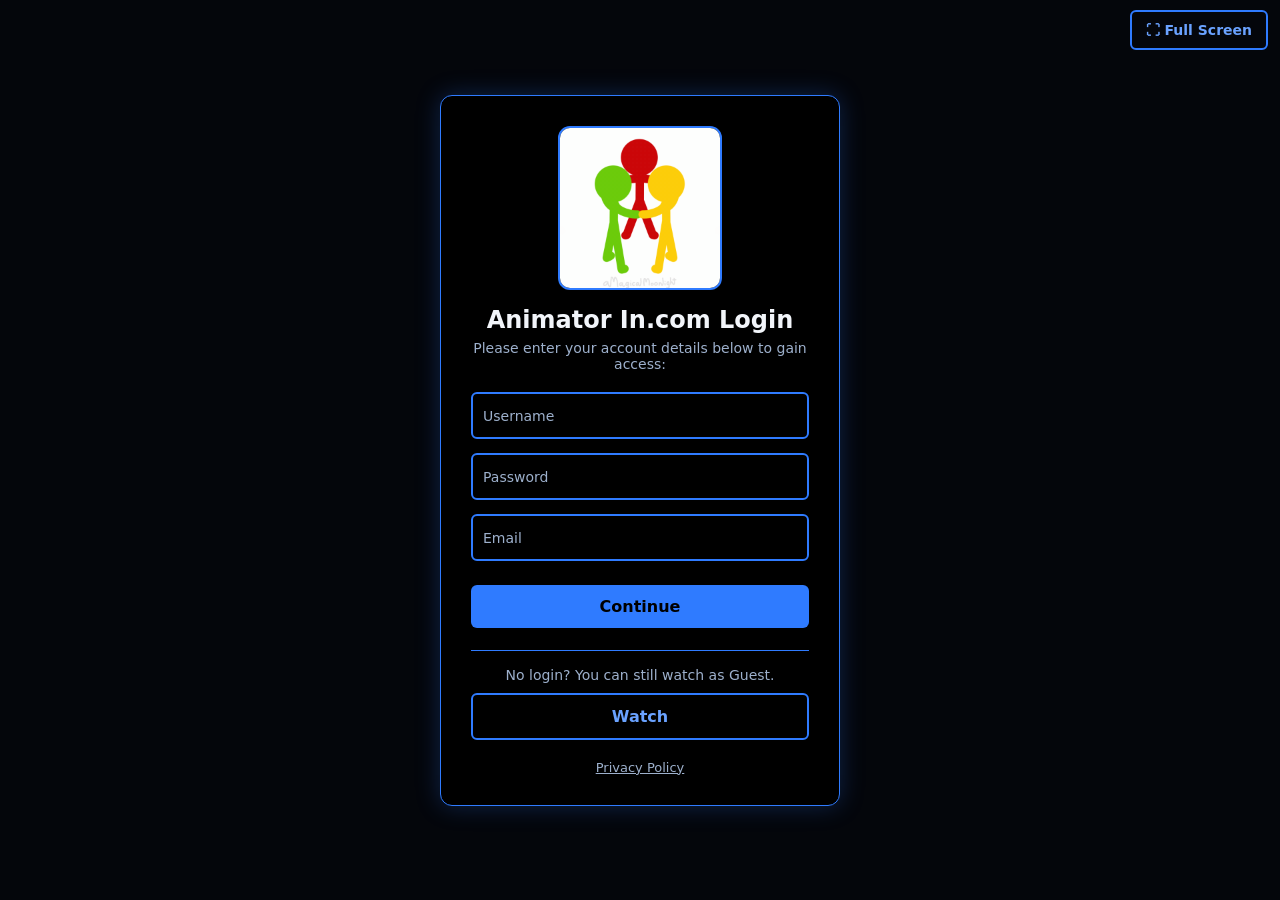
<file: index.html>
<!DOCTYPE html>
<html lang="en">
<head>
  <meta charset="utf-8">
  <meta name="viewport" content="width=device-width, initial-scale=1, viewport-fit=cover">
  <title>Animator In.com Login</title>
  <link rel="stylesheet" href="style.css?v=2">
</head>
<body>

  <!-- Full screen button (top right corner) and its help message -->
  <button type="button" class="fullscreen-button" id="fullscreen-button">⛶ Full Screen</button>
  <p class="message-box fullscreen-tip" id="fullscreen-tip" hidden>
    Full screen is blocked here. On iPad, tap the Share button, then "Add to Home Screen," and open it from there for full screen.
  </p>

  <!-- The login card in the middle of the page -->
  <main class="login-card">
    <img class="logo-image" src="logo.gif" alt="Three stick figures, one red, one green and one yellow, standing in a circle">

    <h1 class="login-title">Animator In.com Login</h1>
    <p class="login-subtitle">Please enter your account details below to gain access:</p>

    <form id="login-form" autocomplete="off">
      <div class="input-group">
        <input type="text" id="username-input" placeholder="Username" aria-label="Username" maxlength="20">
      </div>

      <div class="input-group">
        <input type="password" id="password-input" placeholder="Password" aria-label="Password">
      </div>

      <div class="input-group">
        <input type="text" id="email-input" placeholder="Email" aria-label="Email">
      </div>

      <button type="submit" class="login-button">Continue</button>
    </form>

    <!-- Watch without logging in (you will use the Guest account) -->
    <div class="watch-section">
      <p class="watch-hint">No login? You can still watch as Guest.</p>
      <button type="button" class="secondary-button" id="watch-button">Watch</button>
    </div>

    <!-- Starts hidden. script.js shows it when the login is wrong.
         When the login is right, script.js sends you to portal.html instead. -->
    <div class="message-box error-message" id="error-message" role="alert" hidden>
      ❌ Incorrect login details. Please try again.
    </div>

    <p class="footer-links"><a class="footer-link" href="privacy.html">Privacy Policy</a></p>
  </main>

  <script src="account.js?v=4"></script>
  <script src="script.js"></script>
</body>
</html>
</file>
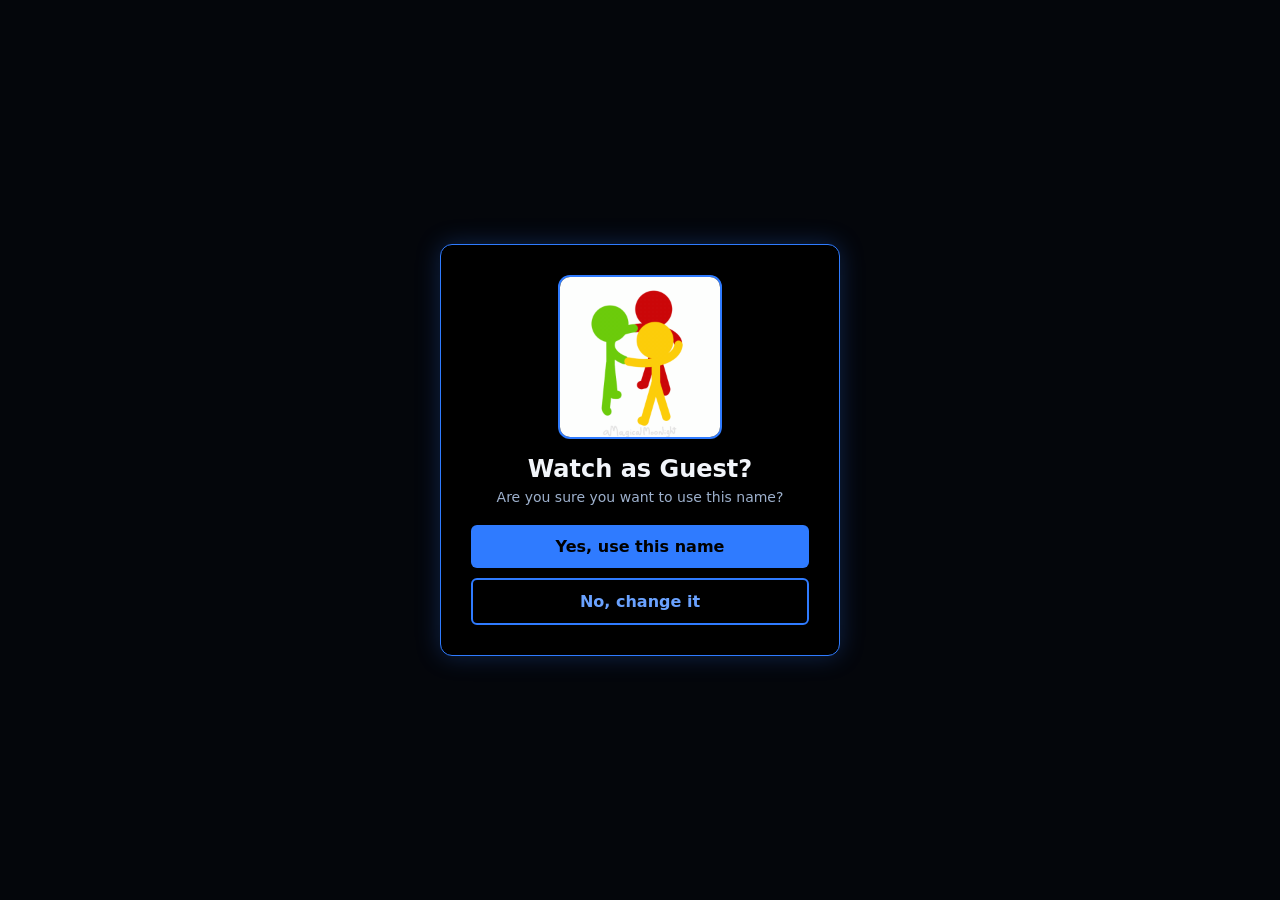
<file: choose-account.html>
<!DOCTYPE html>
<html lang="en">
<head>
  <meta charset="utf-8">
  <meta name="viewport" content="width=device-width, initial-scale=1, viewport-fit=cover">
  <title>Animator In.com Choose Account</title>
  <link rel="stylesheet" href="style.css">
</head>
<body>

  <main class="login-card">
    <img class="logo-image" src="logo.gif" alt="Three stick figures, one red, one green and one yellow, standing in a circle">

    <h1 class="login-title">Watch as <span id="account-name"></span>?</h1>

    <!-- Step 1: ask if the name is okay -->
    <div id="confirm-section">
      <p class="login-subtitle">Are you sure you want to use this name?</p>
      <a class="login-button link-button" id="yes-button" href="choose-picture.html">Yes, use this name</a>
      <button type="button" class="secondary-button" id="change-button">No, change it</button>
    </div>

    <!-- Step 2 (starts hidden): type a different name -->
    <form id="change-form" autocomplete="off" hidden>
      <p class="login-subtitle">Type the name you want to use:</p>
      <div class="input-group">
        <input type="text" id="new-name-input" placeholder="New name" aria-label="New name" maxlength="20">
      </div>
      <div class="message-box error-message" id="name-error-message" role="alert" hidden>
        Please type a name first.
      </div>
      <button type="submit" class="login-button">Save name</button>
      <button type="button" class="secondary-button" id="cancel-button">Cancel</button>
    </form>
  </main>

  <script src="account.js?v=4"></script>
  <script src="choose-account.js"></script>
</body>
</html>
</file>
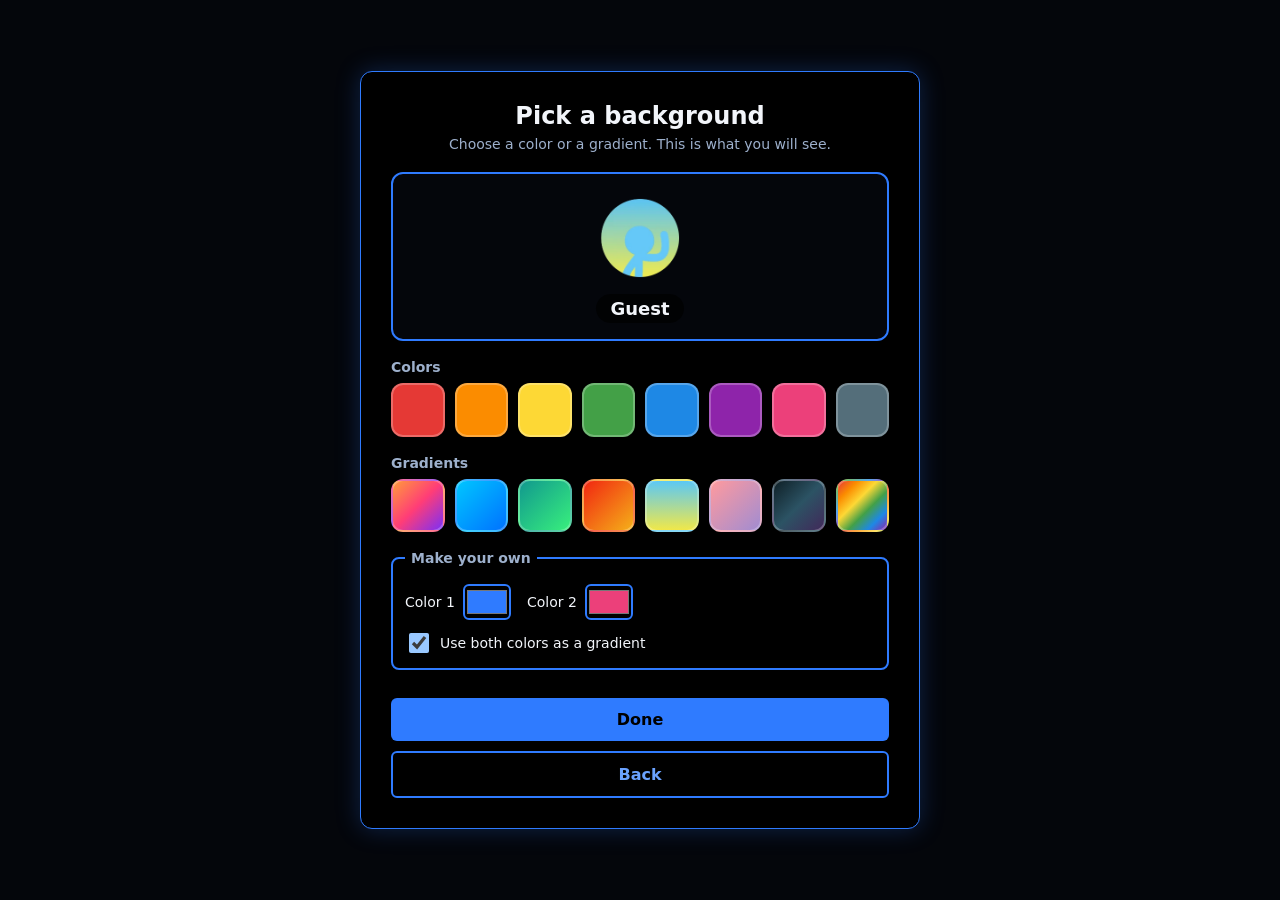
<file: choose-background.html>
<!DOCTYPE html>
<html lang="en">
<head>
  <meta charset="utf-8">
  <meta name="viewport" content="width=device-width, initial-scale=1, viewport-fit=cover">
  <title>Animator In.com Choose Background</title>
  <link rel="stylesheet" href="style.css">
  <link rel="stylesheet" href="profile.css">
</head>
<body>

  <main class="login-card wide-card">
    <h1 class="login-title">Pick a background</h1>
    <p class="login-subtitle">Choose a color or a gradient. This is what you will see.</p>

    <!-- Shows your picture and name on the background you pick -->
    <div class="profile-preview" id="profile-preview">
      <img class="profile-preview-image" id="preview-image" src="" alt="">
      <span class="profile-name" id="preview-name"></span>
    </div>

    <form id="background-form">
      <!-- choose-background.js puts the colors and gradients in here -->
      <fieldset class="choice-group">
        <legend>Colors</legend>
        <div class="swatch-grid" id="solid-swatches"></div>
      </fieldset>

      <fieldset class="choice-group">
        <legend>Gradients</legend>
        <div class="swatch-grid" id="gradient-swatches"></div>
      </fieldset>

      <!-- Make your own -->
      <fieldset class="choice-group custom-box" id="custom-box">
        <legend>Make your own</legend>
        <div class="custom-row">
          <label for="custom-color-1-input">
            Color 1
            <input type="color" id="custom-color-1-input" value="#2f7bff">
          </label>
          <label for="custom-color-2-input">
            Color 2
            <input type="color" id="custom-color-2-input" value="#ec407a">
          </label>
        </div>
        <label class="checkbox-row" for="custom-gradient-checkbox">
          <input type="checkbox" id="custom-gradient-checkbox" checked>
          Use both colors as a gradient
        </label>
      </fieldset>

      <button type="submit" class="login-button">Done</button>
      <a class="secondary-button link-button" href="choose-picture.html">Back</a>
    </form>
  </main>

  <script src="account.js?v=4"></script>
  <script src="choose-background.js"></script>
</body>
</html>
</file>
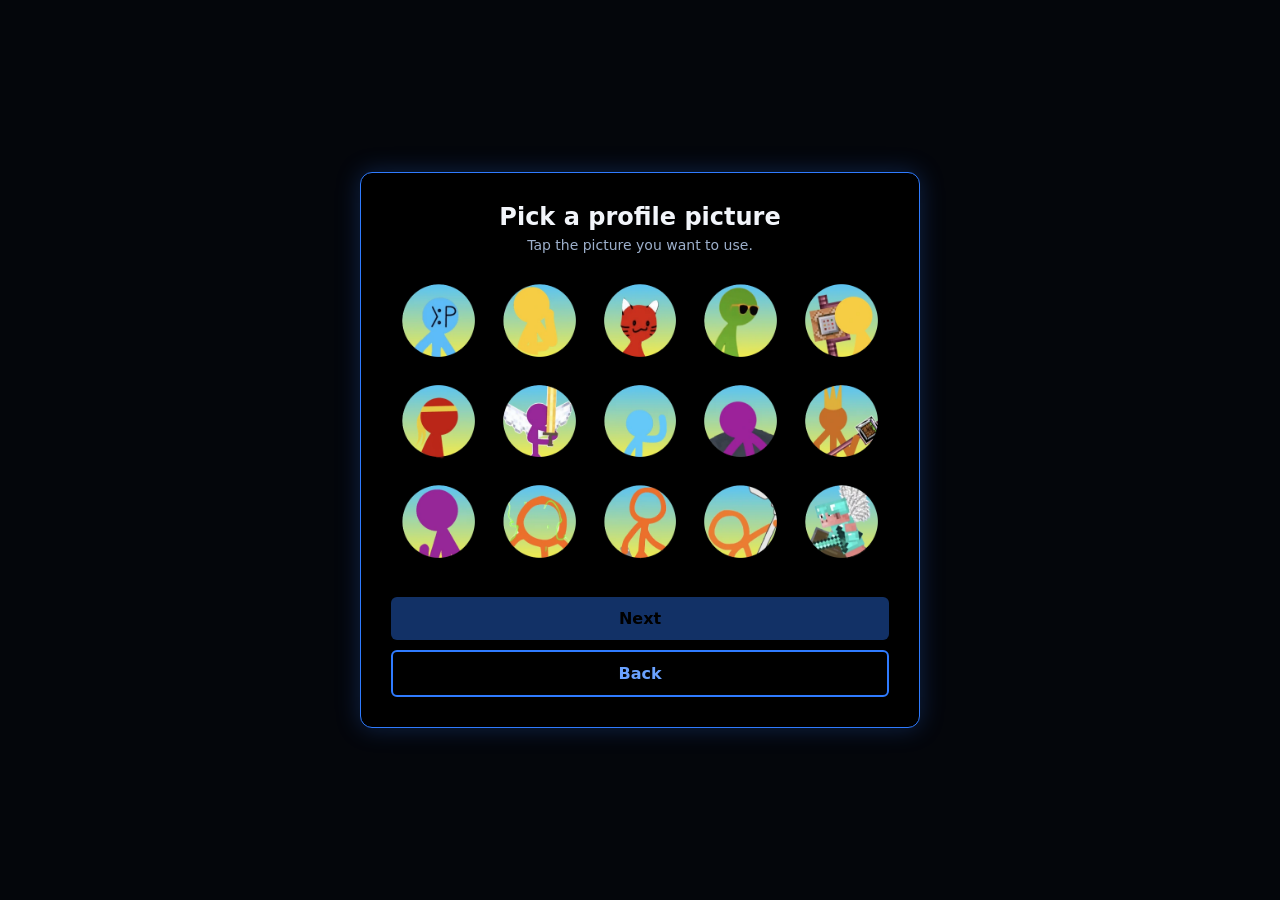
<file: choose-picture.html>
<!DOCTYPE html>
<html lang="en">
<head>
  <meta charset="utf-8">
  <meta name="viewport" content="width=device-width, initial-scale=1, viewport-fit=cover">
  <title>Animator In.com Choose Picture</title>
  <link rel="stylesheet" href="style.css">
  <link rel="stylesheet" href="profile.css">
</head>
<body>

  <main class="login-card wide-card">
    <h1 class="login-title">Pick a profile picture</h1>
    <p class="login-subtitle">Tap the picture you want to use.</p>

    <form id="picture-form">
      <!-- choose-picture.js puts the pictures in here -->
      <fieldset class="choice-group">
        <legend class="visually-hidden">Profile pictures</legend>
        <div class="avatar-grid" id="avatar-grid"></div>
      </fieldset>

      <button type="submit" class="login-button" id="next-button" disabled>Next</button>
      <a class="secondary-button link-button" href="choose-account.html">Back</a>
    </form>
  </main>

  <script src="account.js?v=4"></script>
  <script src="choose-picture.js"></script>
</body>
</html>
</file>
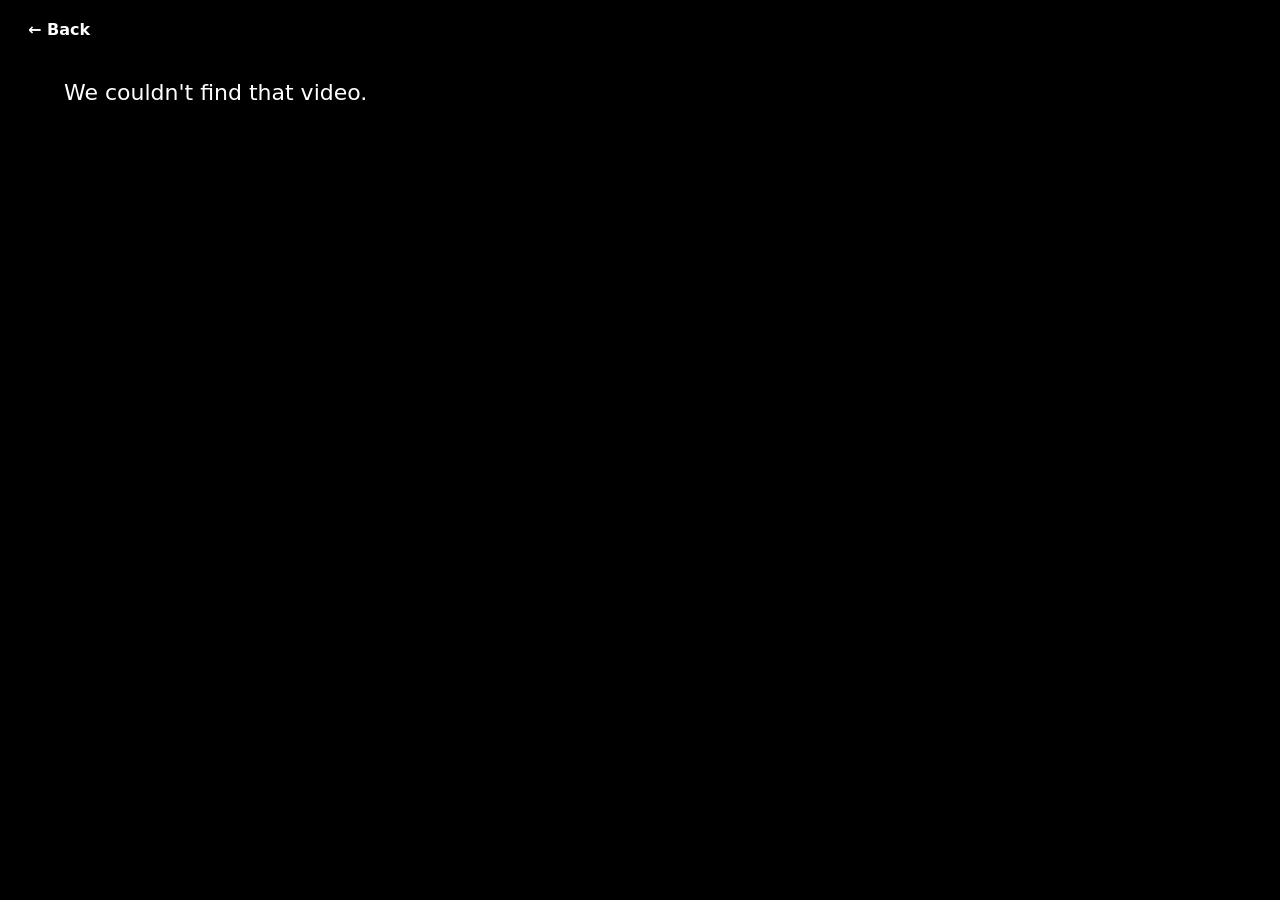
<file: play.html>
<!DOCTYPE html>
<html lang="en">
<head>
  <meta charset="utf-8">
  <meta name="viewport" content="width=device-width, initial-scale=1, viewport-fit=cover">
  <title>Animator In.com Video</title>
  <link rel="stylesheet" href="play.css?v=3">
</head>
<body>

  <!-- The video page (play.js picks the episode using the address) -->
  <a class="back-link" id="back-link" href="watch.html">← Back</a>

  <div class="player" id="player">
    <video class="video" id="video" controls playsinline preload="metadata"></video>

    <!-- Tiny words at the bottom that fade away after 5 seconds -->
    <p class="credit" id="credit" hidden></p>

    <!-- Skip intro button: shows for a few seconds when the intro starts (play.js) -->
    <button type="button" class="skip-button" id="skip-button" hidden>Skip intro</button>
  </div>

  <!-- Only shows if the episode is not found -->
  <p class="not-found" id="not-found" hidden>We couldn't find that video.</p>

  <script src="account.js?v=4"></script>
  <script src="shows.js?v=11"></script>
  <script src="play.js?v=5"></script>
</body>
</html>
</file>
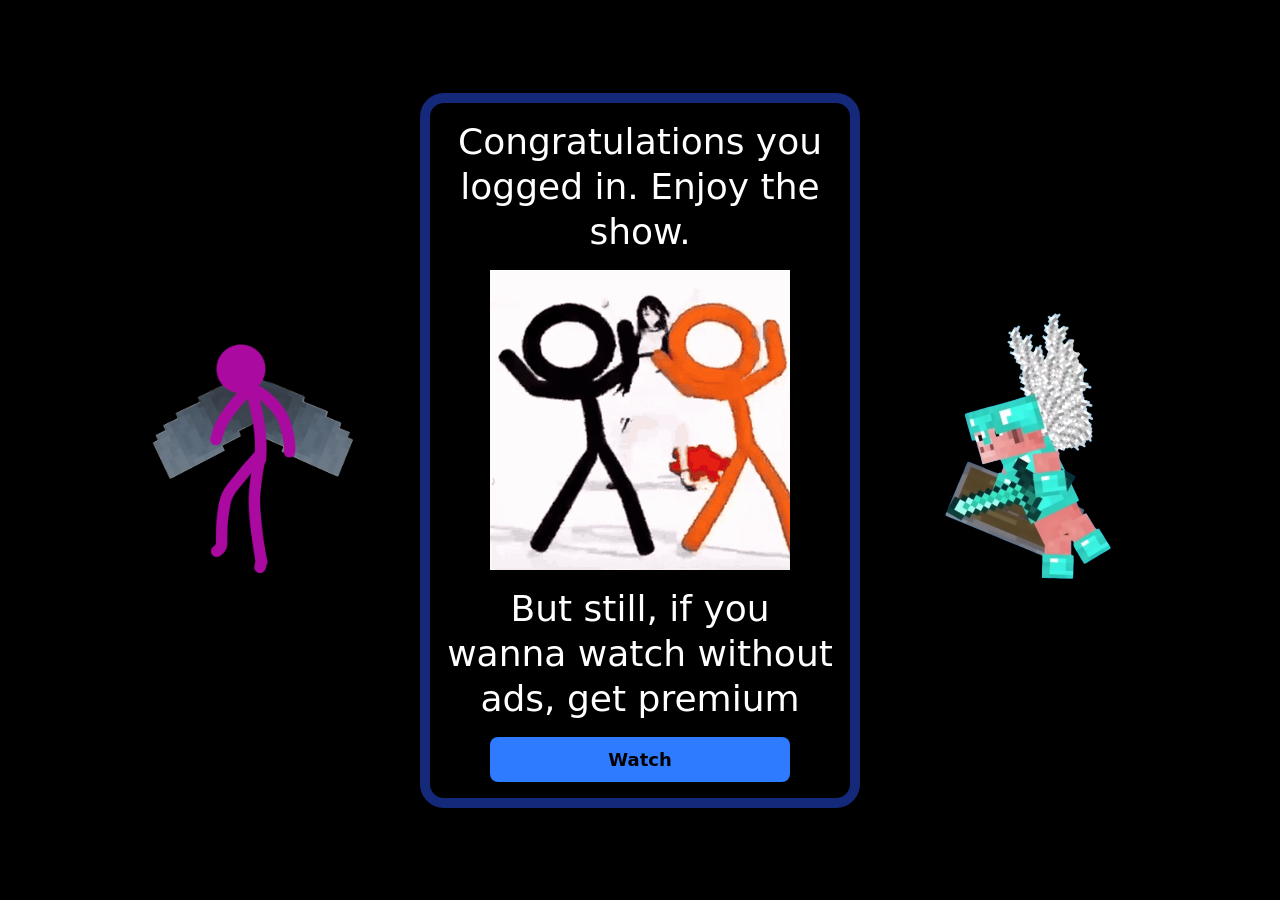
<file: portal.html>
<!DOCTYPE html>
<html lang="en">
<head>
  <meta charset="utf-8">
  <meta name="viewport" content="width=device-width, initial-scale=1, viewport-fit=cover">
  <title>Animator In.com Portal</title>
  <link rel="stylesheet" href="portal.css">
</head>
<body>

  <div class="stage">

    <!-- Purple stick figure (bobs up and down) -->
    <img class="purple-stick-figure" src="images/purple-stick-figure.webp" alt="A purple stick figure with gray wings">

    <!-- The big blue box in the middle -->
    <main class="blue-box" id="blue-box">
      <p class="box-text">Congratulations you logged in. Enjoy the show.</p>
      <img class="dancers-gif" src="images/dancers.gif" alt="A black stick figure and an orange stick figure dancing">
      <p class="box-text">But still, if you wanna watch without ads, get premium</p>
      <!-- Goes to the "Are you sure?" screen that uses the username you picked -->
      <a class="watch-button" href="choose-account.html">Watch</a>
    </main>

    <!-- Pig with a diamond sword (runs at the blue box and swings) -->
    <img class="sword-pig" src="images/pig.webp" alt="A pig wearing diamond armor with wings, holding a diamond sword">

  </div>

</body>
</html>
</file>
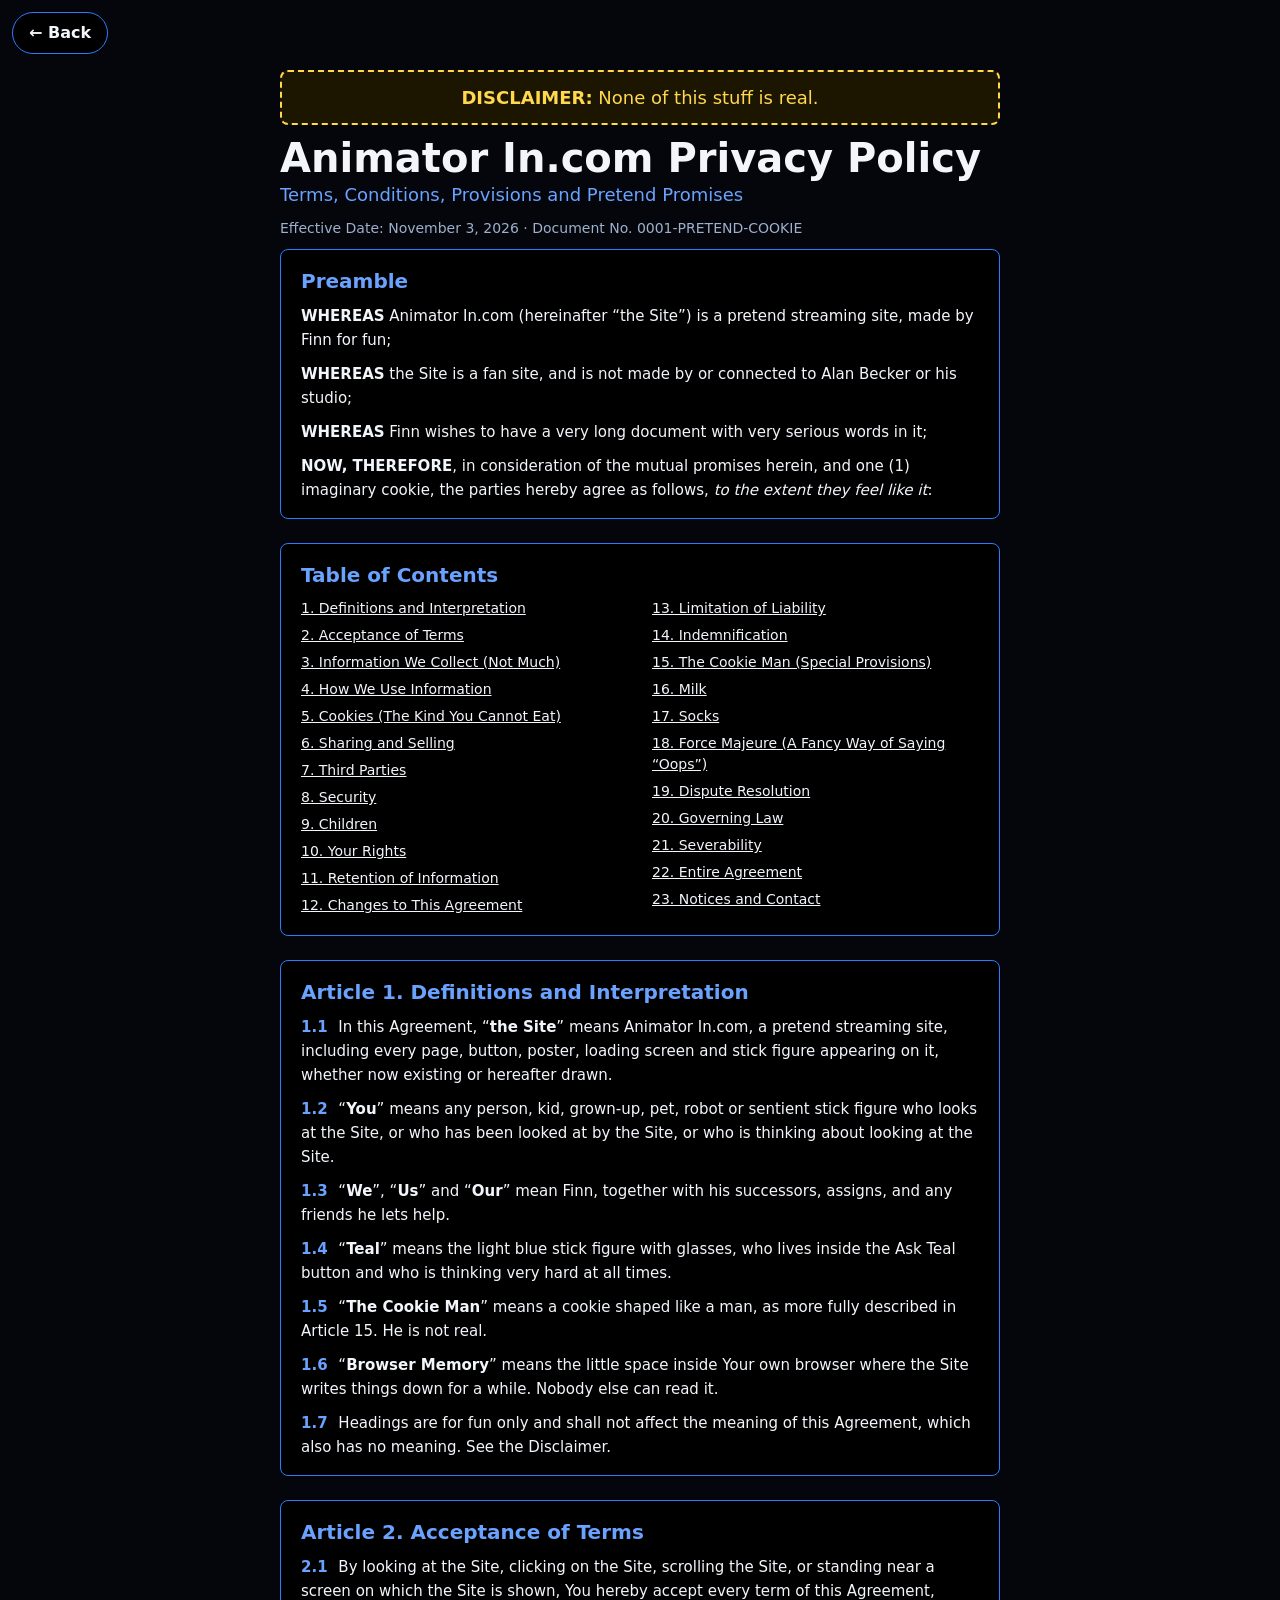
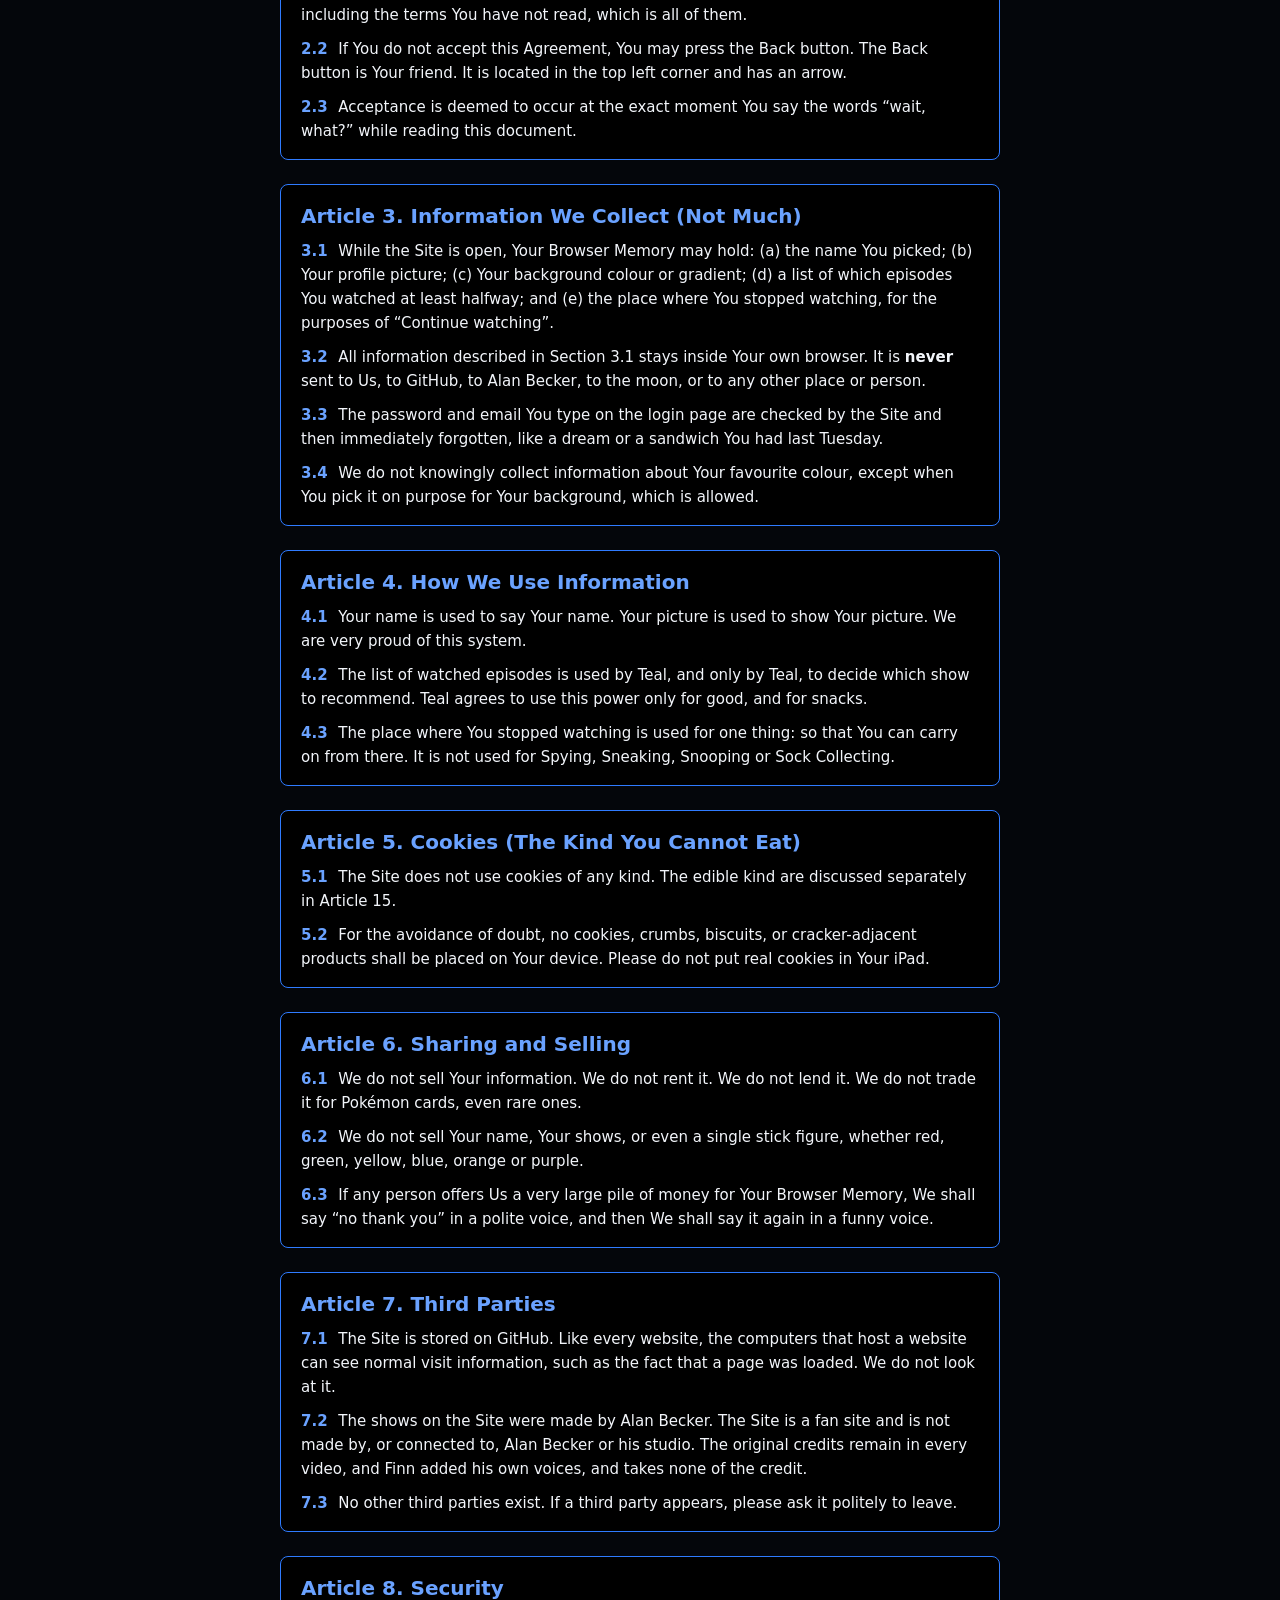
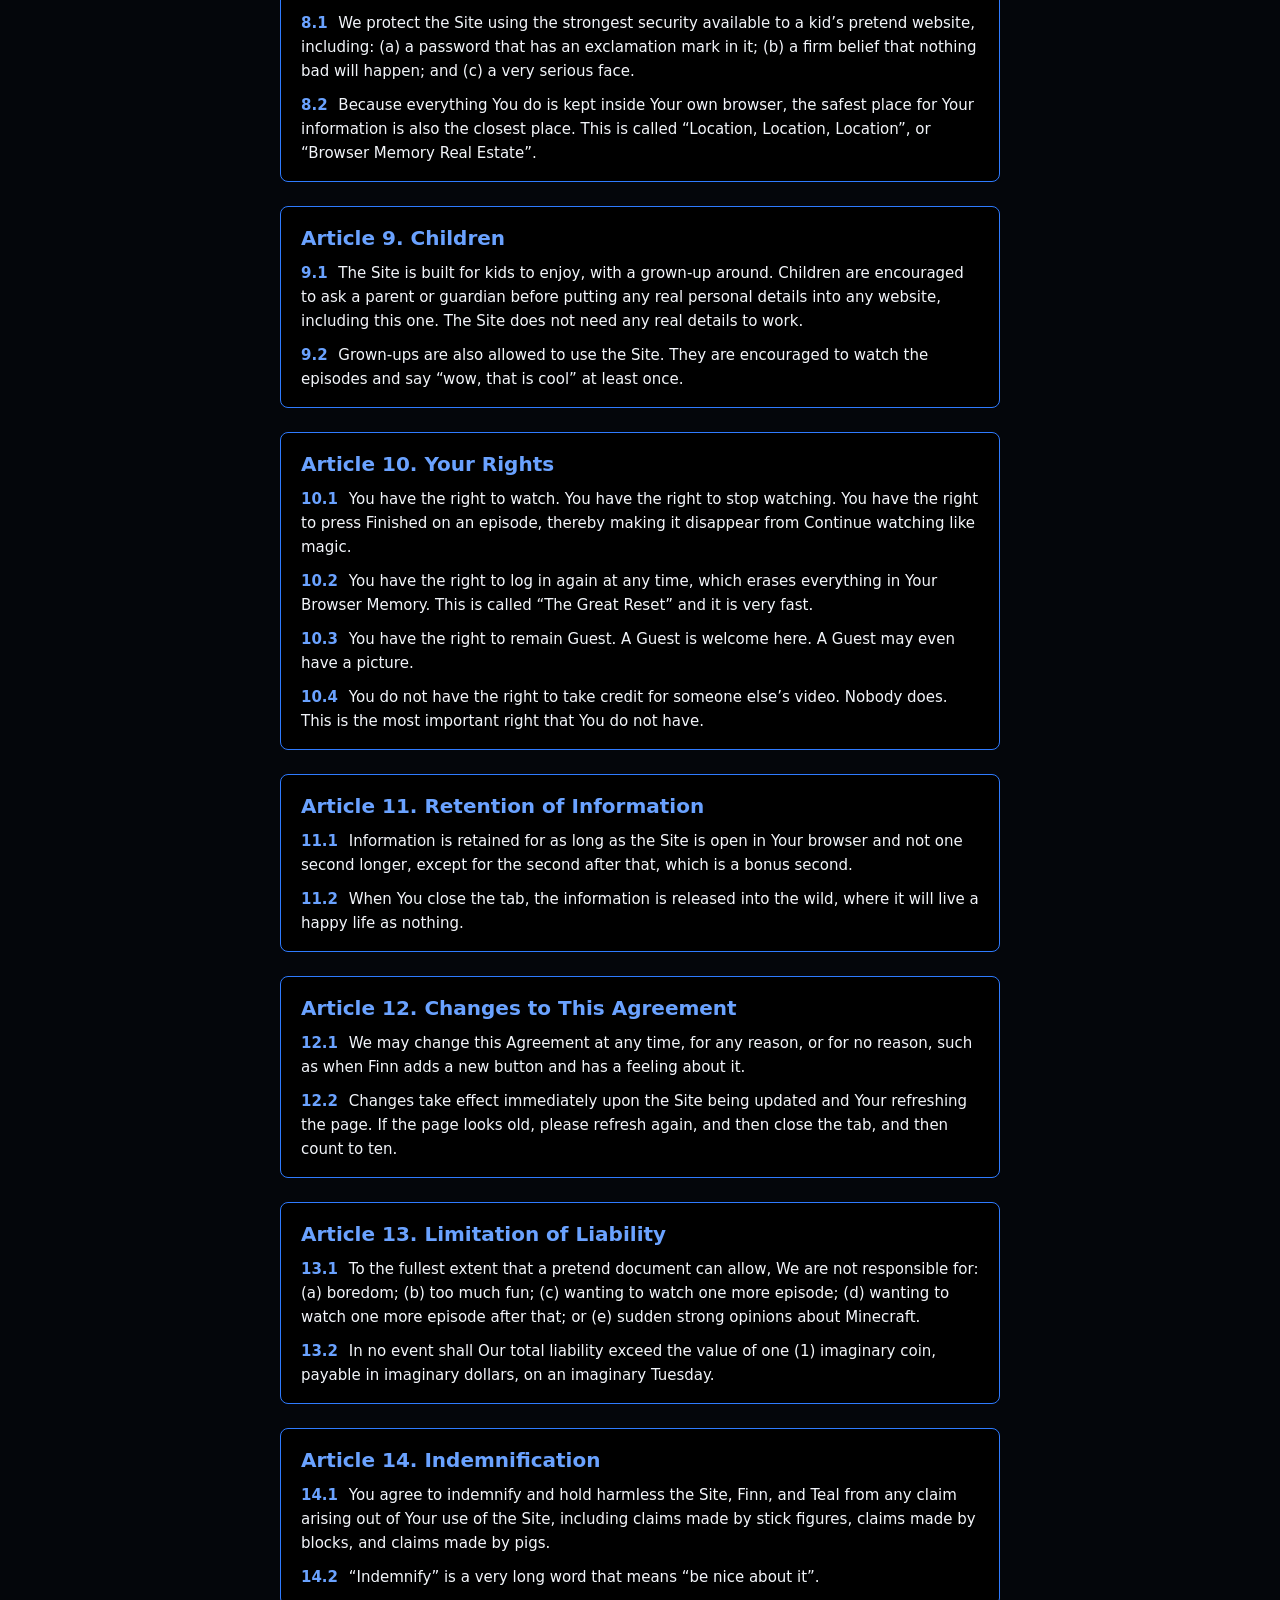
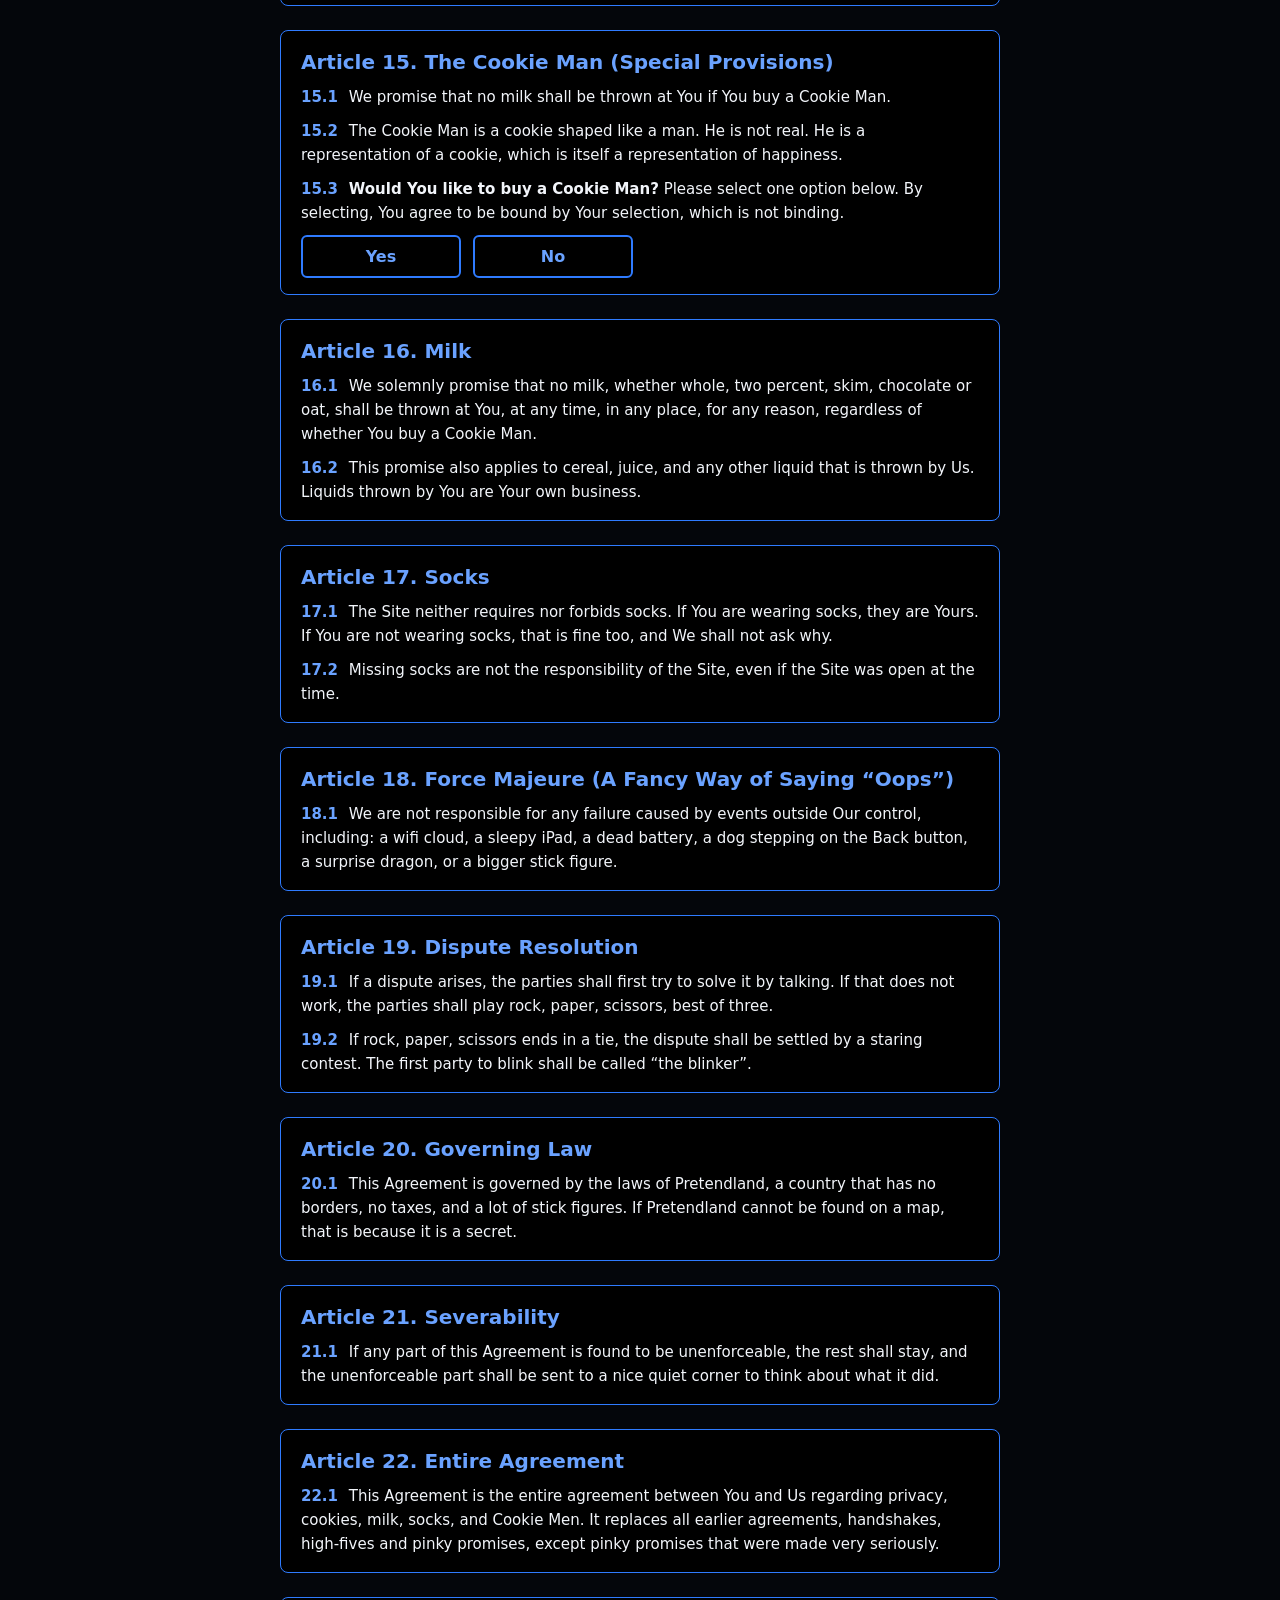
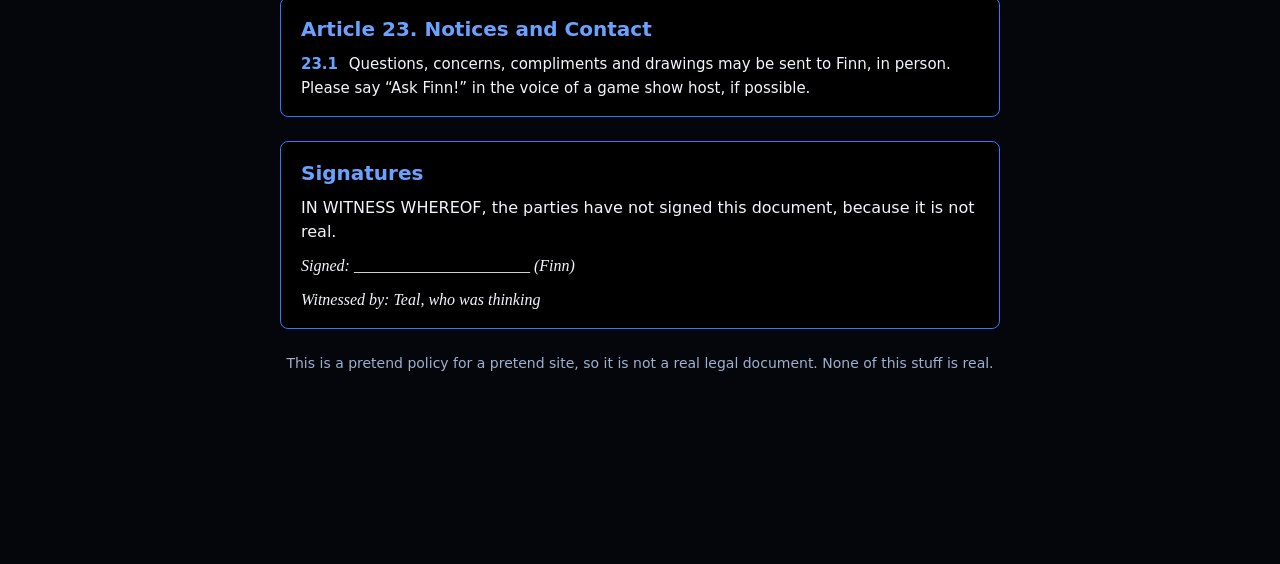
<file: privacy.html>
<!DOCTYPE html>
<html lang="en">
<head>
  <meta charset="utf-8">
  <meta name="viewport" content="width=device-width, initial-scale=1, viewport-fit=cover">
  <title>Animator In.com Privacy Policy</title>
  <link rel="stylesheet" href="privacy.css?v=6">
</head>
<body>

  <a class="back-link" id="back-link" href="index.html">← Back</a>

  <main class="policy">
    <p class="disclaimer" role="note"><strong>DISCLAIMER:</strong> None of this stuff is real.</p>

    <h1 class="policy-title">Animator In.com Privacy Policy</h1>
    <p class="policy-subtitle">Terms, Conditions, Provisions and Pretend Promises</p>
    <p class="policy-date">Effective Date: November 3, 2026 &middot; Document No. 0001-PRETEND-COOKIE</p>

    <section class="preamble">
      <h2>Preamble</h2>
      <p><strong>WHEREAS</strong> Animator In.com (hereinafter “the Site”) is a pretend streaming site, made by Finn for fun;</p>
      <p><strong>WHEREAS</strong> the Site is a fan site, and is not made by or connected to Alan Becker or his studio;</p>
      <p><strong>WHEREAS</strong> Finn wishes to have a very long document with very serious words in it;</p>
      <p><strong>NOW, THEREFORE</strong>, in consideration of the mutual promises herein, and one (1) imaginary cookie, the parties hereby agree as follows, <em>to the extent they feel like it</em>:</p>
    </section>

    <nav class="toc" aria-label="Table of contents">
      <h2>Table of Contents</h2>
      <ol class="toc-list">
        <li><a href="#article-1">1. Definitions and Interpretation</a></li>
        <li><a href="#article-2">2. Acceptance of Terms</a></li>
        <li><a href="#article-3">3. Information We Collect (Not Much)</a></li>
        <li><a href="#article-4">4. How We Use Information</a></li>
        <li><a href="#article-5">5. Cookies (The Kind You Cannot Eat)</a></li>
        <li><a href="#article-6">6. Sharing and Selling</a></li>
        <li><a href="#article-7">7. Third Parties</a></li>
        <li><a href="#article-8">8. Security</a></li>
        <li><a href="#article-9">9. Children</a></li>
        <li><a href="#article-10">10. Your Rights</a></li>
        <li><a href="#article-11">11. Retention of Information</a></li>
        <li><a href="#article-12">12. Changes to This Agreement</a></li>
        <li><a href="#article-13">13. Limitation of Liability</a></li>
        <li><a href="#article-14">14. Indemnification</a></li>
        <li><a href="#article-15">15. The Cookie Man (Special Provisions)</a></li>
        <li><a href="#article-16">16. Milk</a></li>
        <li><a href="#article-17">17. Socks</a></li>
        <li><a href="#article-18">18. Force Majeure (A Fancy Way of Saying “Oops”)</a></li>
        <li><a href="#article-19">19. Dispute Resolution</a></li>
        <li><a href="#article-20">20. Governing Law</a></li>
        <li><a href="#article-21">21. Severability</a></li>
        <li><a href="#article-22">22. Entire Agreement</a></li>
        <li><a href="#article-23">23. Notices and Contact</a></li>
      </ol>
    </nav>

    <section id="article-1">
      <h2>Article 1. Definitions and Interpretation</h2>
      <p class="clause"><span class="clause-number">1.1</span> In this Agreement, “<strong>the Site</strong>” means Animator In.com, a pretend streaming site, including every page, button, poster, loading screen and stick figure appearing on it, whether now existing or hereafter drawn.</p>
      <p class="clause"><span class="clause-number">1.2</span> “<strong>You</strong>” means any person, kid, grown-up, pet, robot or sentient stick figure who looks at the Site, or who has been looked at by the Site, or who is thinking about looking at the Site.</p>
      <p class="clause"><span class="clause-number">1.3</span> “<strong>We</strong>”, “<strong>Us</strong>” and “<strong>Our</strong>” mean Finn, together with his successors, assigns, and any friends he lets help.</p>
      <p class="clause"><span class="clause-number">1.4</span> “<strong>Teal</strong>” means the light blue stick figure with glasses, who lives inside the Ask Teal button and who is thinking very hard at all times.</p>
      <p class="clause"><span class="clause-number">1.5</span> “<strong>The Cookie Man</strong>” means a cookie shaped like a man, as more fully described in Article 15. He is not real.</p>
      <p class="clause"><span class="clause-number">1.6</span> “<strong>Browser Memory</strong>” means the little space inside Your own browser where the Site writes things down for a while. Nobody else can read it.</p>
      <p class="clause"><span class="clause-number">1.7</span> Headings are for fun only and shall not affect the meaning of this Agreement, which also has no meaning. See the Disclaimer.</p>
    </section>
    <section id="article-2">
      <h2>Article 2. Acceptance of Terms</h2>
      <p class="clause"><span class="clause-number">2.1</span> By looking at the Site, clicking on the Site, scrolling the Site, or standing near a screen on which the Site is shown, You hereby accept every term of this Agreement, including the terms You have not read, which is all of them.</p>
      <p class="clause"><span class="clause-number">2.2</span> If You do not accept this Agreement, You may press the Back button. The Back button is Your friend. It is located in the top left corner and has an arrow.</p>
      <p class="clause"><span class="clause-number">2.3</span> Acceptance is deemed to occur at the exact moment You say the words “wait, what?” while reading this document.</p>
    </section>
    <section id="article-3">
      <h2>Article 3. Information We Collect (Not Much)</h2>
      <p class="clause"><span class="clause-number">3.1</span> While the Site is open, Your Browser Memory may hold: (a) the name You picked; (b) Your profile picture; (c) Your background colour or gradient; (d) a list of which episodes You watched at least halfway; and (e) the place where You stopped watching, for the purposes of “Continue watching”.</p>
      <p class="clause"><span class="clause-number">3.2</span> All information described in Section 3.1 stays inside Your own browser. It is <strong>never</strong> sent to Us, to GitHub, to Alan Becker, to the moon, or to any other place or person.</p>
      <p class="clause"><span class="clause-number">3.3</span> The password and email You type on the login page are checked by the Site and then immediately forgotten, like a dream or a sandwich You had last Tuesday.</p>
      <p class="clause"><span class="clause-number">3.4</span> We do not knowingly collect information about Your favourite colour, except when You pick it on purpose for Your background, which is allowed.</p>
    </section>
    <section id="article-4">
      <h2>Article 4. How We Use Information</h2>
      <p class="clause"><span class="clause-number">4.1</span> Your name is used to say Your name. Your picture is used to show Your picture. We are very proud of this system.</p>
      <p class="clause"><span class="clause-number">4.2</span> The list of watched episodes is used by Teal, and only by Teal, to decide which show to recommend. Teal agrees to use this power only for good, and for snacks.</p>
      <p class="clause"><span class="clause-number">4.3</span> The place where You stopped watching is used for one thing: so that You can carry on from there. It is not used for Spying, Sneaking, Snooping or Sock Collecting.</p>
    </section>
    <section id="article-5">
      <h2>Article 5. Cookies (The Kind You Cannot Eat)</h2>
      <p class="clause"><span class="clause-number">5.1</span> The Site does not use cookies of any kind. The edible kind are discussed separately in Article 15.</p>
      <p class="clause"><span class="clause-number">5.2</span> For the avoidance of doubt, no cookies, crumbs, biscuits, or cracker-adjacent products shall be placed on Your device. Please do not put real cookies in Your iPad.</p>
    </section>
    <section id="article-6">
      <h2>Article 6. Sharing and Selling</h2>
      <p class="clause"><span class="clause-number">6.1</span> We do not sell Your information. We do not rent it. We do not lend it. We do not trade it for Pokémon cards, even rare ones.</p>
      <p class="clause"><span class="clause-number">6.2</span> We do not sell Your name, Your shows, or even a single stick figure, whether red, green, yellow, blue, orange or purple.</p>
      <p class="clause"><span class="clause-number">6.3</span> If any person offers Us a very large pile of money for Your Browser Memory, We shall say “no thank you” in a polite voice, and then We shall say it again in a funny voice.</p>
    </section>
    <section id="article-7">
      <h2>Article 7. Third Parties</h2>
      <p class="clause"><span class="clause-number">7.1</span> The Site is stored on GitHub. Like every website, the computers that host a website can see normal visit information, such as the fact that a page was loaded. We do not look at it.</p>
      <p class="clause"><span class="clause-number">7.2</span> The shows on the Site were made by Alan Becker. The Site is a fan site and is not made by, or connected to, Alan Becker or his studio. The original credits remain in every video, and Finn added his own voices, and takes none of the credit.</p>
      <p class="clause"><span class="clause-number">7.3</span> No other third parties exist. If a third party appears, please ask it politely to leave.</p>
    </section>
    <section id="article-8">
      <h2>Article 8. Security</h2>
      <p class="clause"><span class="clause-number">8.1</span> We protect the Site using the strongest security available to a kid’s pretend website, including: (a) a password that has an exclamation mark in it; (b) a firm belief that nothing bad will happen; and (c) a very serious face.</p>
      <p class="clause"><span class="clause-number">8.2</span> Because everything You do is kept inside Your own browser, the safest place for Your information is also the closest place. This is called “Location, Location, Location”, or “Browser Memory Real Estate”.</p>
    </section>
    <section id="article-9">
      <h2>Article 9. Children</h2>
      <p class="clause"><span class="clause-number">9.1</span> The Site is built for kids to enjoy, with a grown-up around. Children are encouraged to ask a parent or guardian before putting any real personal details into any website, including this one. The Site does not need any real details to work.</p>
      <p class="clause"><span class="clause-number">9.2</span> Grown-ups are also allowed to use the Site. They are encouraged to watch the episodes and say “wow, that is cool” at least once.</p>
    </section>
    <section id="article-10">
      <h2>Article 10. Your Rights</h2>
      <p class="clause"><span class="clause-number">10.1</span> You have the right to watch. You have the right to stop watching. You have the right to press Finished on an episode, thereby making it disappear from Continue watching like magic.</p>
      <p class="clause"><span class="clause-number">10.2</span> You have the right to log in again at any time, which erases everything in Your Browser Memory. This is called “The Great Reset” and it is very fast.</p>
      <p class="clause"><span class="clause-number">10.3</span> You have the right to remain Guest. A Guest is welcome here. A Guest may even have a picture.</p>
      <p class="clause"><span class="clause-number">10.4</span> You do not have the right to take credit for someone else’s video. Nobody does. This is the most important right that You do not have.</p>
    </section>
    <section id="article-11">
      <h2>Article 11. Retention of Information</h2>
      <p class="clause"><span class="clause-number">11.1</span> Information is retained for as long as the Site is open in Your browser and not one second longer, except for the second after that, which is a bonus second.</p>
      <p class="clause"><span class="clause-number">11.2</span> When You close the tab, the information is released into the wild, where it will live a happy life as nothing.</p>
    </section>
    <section id="article-12">
      <h2>Article 12. Changes to This Agreement</h2>
      <p class="clause"><span class="clause-number">12.1</span> We may change this Agreement at any time, for any reason, or for no reason, such as when Finn adds a new button and has a feeling about it.</p>
      <p class="clause"><span class="clause-number">12.2</span> Changes take effect immediately upon the Site being updated and Your refreshing the page. If the page looks old, please refresh again, and then close the tab, and then count to ten.</p>
    </section>
    <section id="article-13">
      <h2>Article 13. Limitation of Liability</h2>
      <p class="clause"><span class="clause-number">13.1</span> To the fullest extent that a pretend document can allow, We are not responsible for: (a) boredom; (b) too much fun; (c) wanting to watch one more episode; (d) wanting to watch one more episode after that; or (e) sudden strong opinions about Minecraft.</p>
      <p class="clause"><span class="clause-number">13.2</span> In no event shall Our total liability exceed the value of one (1) imaginary coin, payable in imaginary dollars, on an imaginary Tuesday.</p>
    </section>
    <section id="article-14">
      <h2>Article 14. Indemnification</h2>
      <p class="clause"><span class="clause-number">14.1</span> You agree to indemnify and hold harmless the Site, Finn, and Teal from any claim arising out of Your use of the Site, including claims made by stick figures, claims made by blocks, and claims made by pigs.</p>
      <p class="clause"><span class="clause-number">14.2</span> “Indemnify” is a very long word that means “be nice about it”.</p>
    </section>
    <section id="article-15">
      <h2>Article 15. The Cookie Man (Special Provisions)</h2>
      <p class="clause"><span class="clause-number">15.1</span> We promise that no milk shall be thrown at You if You buy a Cookie Man.</p>
      <p class="clause"><span class="clause-number">15.2</span> The Cookie Man is a cookie shaped like a man. He is not real. He is a representation of a cookie, which is itself a representation of happiness.</p>
      <p class="clause"><span class="clause-number">15.3</span> <strong>Would You like to buy a Cookie Man?</strong> Please select one option below. By selecting, You agree to be bound by Your selection, which is not binding.</p>
      <div class="cookie-buttons">
        <button type="button" class="cookie-button" id="cookie-yes">Yes</button>
        <button type="button" class="cookie-button" id="cookie-no">No</button>
      </div>
      <p class="cookie-answer" id="cookie-answer" role="status" hidden></p>
    </section>
    <section id="article-16">
      <h2>Article 16. Milk</h2>
      <p class="clause"><span class="clause-number">16.1</span> We solemnly promise that no milk, whether whole, two percent, skim, chocolate or oat, shall be thrown at You, at any time, in any place, for any reason, regardless of whether You buy a Cookie Man.</p>
      <p class="clause"><span class="clause-number">16.2</span> This promise also applies to cereal, juice, and any other liquid that is thrown by Us. Liquids thrown by You are Your own business.</p>
    </section>
    <section id="article-17">
      <h2>Article 17. Socks</h2>
      <p class="clause"><span class="clause-number">17.1</span> The Site neither requires nor forbids socks. If You are wearing socks, they are Yours. If You are not wearing socks, that is fine too, and We shall not ask why.</p>
      <p class="clause"><span class="clause-number">17.2</span> Missing socks are not the responsibility of the Site, even if the Site was open at the time.</p>
    </section>
    <section id="article-18">
      <h2>Article 18. Force Majeure (A Fancy Way of Saying “Oops”)</h2>
      <p class="clause"><span class="clause-number">18.1</span> We are not responsible for any failure caused by events outside Our control, including: a wifi cloud, a sleepy iPad, a dead battery, a dog stepping on the Back button, a surprise dragon, or a bigger stick figure.</p>
    </section>
    <section id="article-19">
      <h2>Article 19. Dispute Resolution</h2>
      <p class="clause"><span class="clause-number">19.1</span> If a dispute arises, the parties shall first try to solve it by talking. If that does not work, the parties shall play rock, paper, scissors, best of three.</p>
      <p class="clause"><span class="clause-number">19.2</span> If rock, paper, scissors ends in a tie, the dispute shall be settled by a staring contest. The first party to blink shall be called “the blinker”.</p>
    </section>
    <section id="article-20">
      <h2>Article 20. Governing Law</h2>
      <p class="clause"><span class="clause-number">20.1</span> This Agreement is governed by the laws of Pretendland, a country that has no borders, no taxes, and a lot of stick figures. If Pretendland cannot be found on a map, that is because it is a secret.</p>
    </section>
    <section id="article-21">
      <h2>Article 21. Severability</h2>
      <p class="clause"><span class="clause-number">21.1</span> If any part of this Agreement is found to be unenforceable, the rest shall stay, and the unenforceable part shall be sent to a nice quiet corner to think about what it did.</p>
    </section>
    <section id="article-22">
      <h2>Article 22. Entire Agreement</h2>
      <p class="clause"><span class="clause-number">22.1</span> This Agreement is the entire agreement between You and Us regarding privacy, cookies, milk, socks, and Cookie Men. It replaces all earlier agreements, handshakes, high-fives and pinky promises, except pinky promises that were made very seriously.</p>
    </section>
    <section id="article-23">
      <h2>Article 23. Notices and Contact</h2>
      <p class="clause"><span class="clause-number">23.1</span> Questions, concerns, compliments and drawings may be sent to Finn, in person. Please say “Ask Finn!” in the voice of a game show host, if possible.</p>
    </section>

    <section class="signature">
      <h2>Signatures</h2>
      <p>IN WITNESS WHEREOF, the parties have not signed this document, because it is not real.</p>
      <p class="signature-line">Signed: ______________________ (Finn)</p>
      <p class="signature-line">Witnessed by: Teal, who was thinking</p>
    </section>

    <p class="policy-note">This is a pretend policy for a pretend site, so it is not a real legal document. None of this stuff is real.</p>
  </main>


  <!-- The Cookie Man: appears at the bottom of the screen after you say Yes (privacy.js) -->
  <button type="button" class="cookie-man" id="cookie-man" aria-label="The Cookie Man. Poke him." hidden>
    <svg class="cookie-man-picture" viewBox="0 0 120 170" aria-hidden="true" focusable="false">
      <!-- legs and feet -->
      <rect x="40" y="132" width="14" height="26" rx="7" fill="#c98a3d" stroke="#7a4a1c" stroke-width="3"/>
      <rect x="66" y="132" width="14" height="26" rx="7" fill="#c98a3d" stroke="#7a4a1c" stroke-width="3"/>
      <ellipse cx="45" cy="160" rx="13" ry="7" fill="#7a4a1c"/>
      <ellipse cx="75" cy="160" rx="13" ry="7" fill="#7a4a1c"/>
      <!-- short stubby arms -->
      <rect x="6" y="88" width="26" height="14" rx="7" fill="#c98a3d" stroke="#7a4a1c" stroke-width="3"/>
      <rect x="88" y="88" width="26" height="14" rx="7" fill="#c98a3d" stroke="#7a4a1c" stroke-width="3"/>
      <!-- cookie body -->
      <circle cx="60" cy="98" r="38" fill="#e2a14d" stroke="#7a4a1c" stroke-width="3"/>
      <circle cx="44" cy="108" r="4.5" fill="#4a2a12"/>
      <circle cx="72" cy="112" r="5" fill="#4a2a12"/>
      <circle cx="60" cy="126" r="4" fill="#4a2a12"/>
      <circle cx="82" cy="94" r="3.5" fill="#4a2a12"/>
      <!-- head -->
      <circle cx="60" cy="42" r="28" fill="#e2a14d" stroke="#7a4a1c" stroke-width="3"/>
      <circle cx="46" cy="30" r="3.5" fill="#4a2a12"/>
      <circle cx="76" cy="28" r="3" fill="#4a2a12"/>
      <!-- face -->
      <circle cx="50" cy="42" r="4" fill="#2b1608"/>
      <circle cx="70" cy="42" r="4" fill="#2b1608"/>
      <path class="cookie-man-mouth" d="M48 54 Q60 64 72 54" fill="none" stroke="#2b1608" stroke-width="3.5" stroke-linecap="round"/>
    </svg>
  </button>

  <!-- The big words that grow when you poke him -->
  <div class="touch-overlay" id="touch-overlay" aria-hidden="true" hidden>
    <p class="touch-text" id="touch-text"></p>
  </div>

  <script src="privacy.js?v=3"></script>
</body>
</html>
</file>
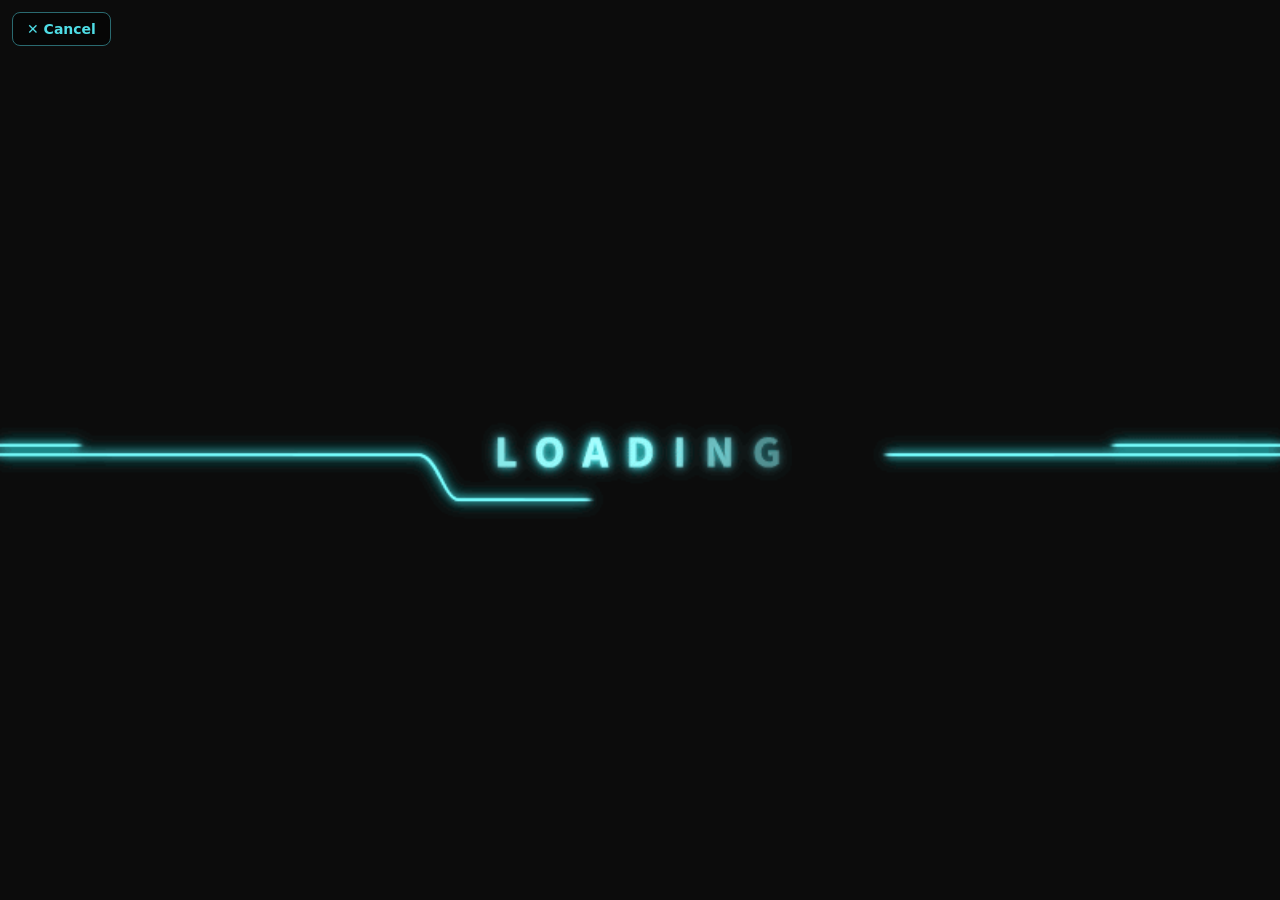
<file: teal.html>
<!DOCTYPE html>
<html lang="en">
<head>
  <meta charset="utf-8">
  <meta name="viewport" content="width=device-width, initial-scale=1, viewport-fit=cover">
  <title>Animator In.com Ask Teal</title>
  <link rel="stylesheet" href="teal.css?v=2">
</head>
<body>

  <!-- The loading screens (the same animation every time, only the words at the top change) -->
  <main class="loading-screen" id="loading-screen">
    <img class="loading-animation" src="images/teal-loading.gif" alt="Loading">
    <p class="loading-words" id="loading-words" role="status"></p>
    <a class="cancel-link" href="watch.html">✕ Cancel</a>
  </main>

  <!-- The screens where Teal tells you what to watch (teal.js changes the words) -->
  <main class="result-screen" id="result-screen" hidden>
    <img class="result-background" src="images/teal-background.webp" alt="Teal, a light blue stick figure with glasses, standing in front of a big building">
    <div class="result-text" id="result-text" role="status">
      <p class="result-words" id="result-words"></p>
      <!-- The reason under Teal's pick (only used when you have watched something) -->
      <p class="result-reason" id="result-reason" hidden></p>
    </div>
    <a class="back-button" href="watch.html">Back to shows</a>
  </main>

  <script src="account.js?v=4"></script>
  <script src="teal.js?v=2"></script>
</body>
</html>
</file>
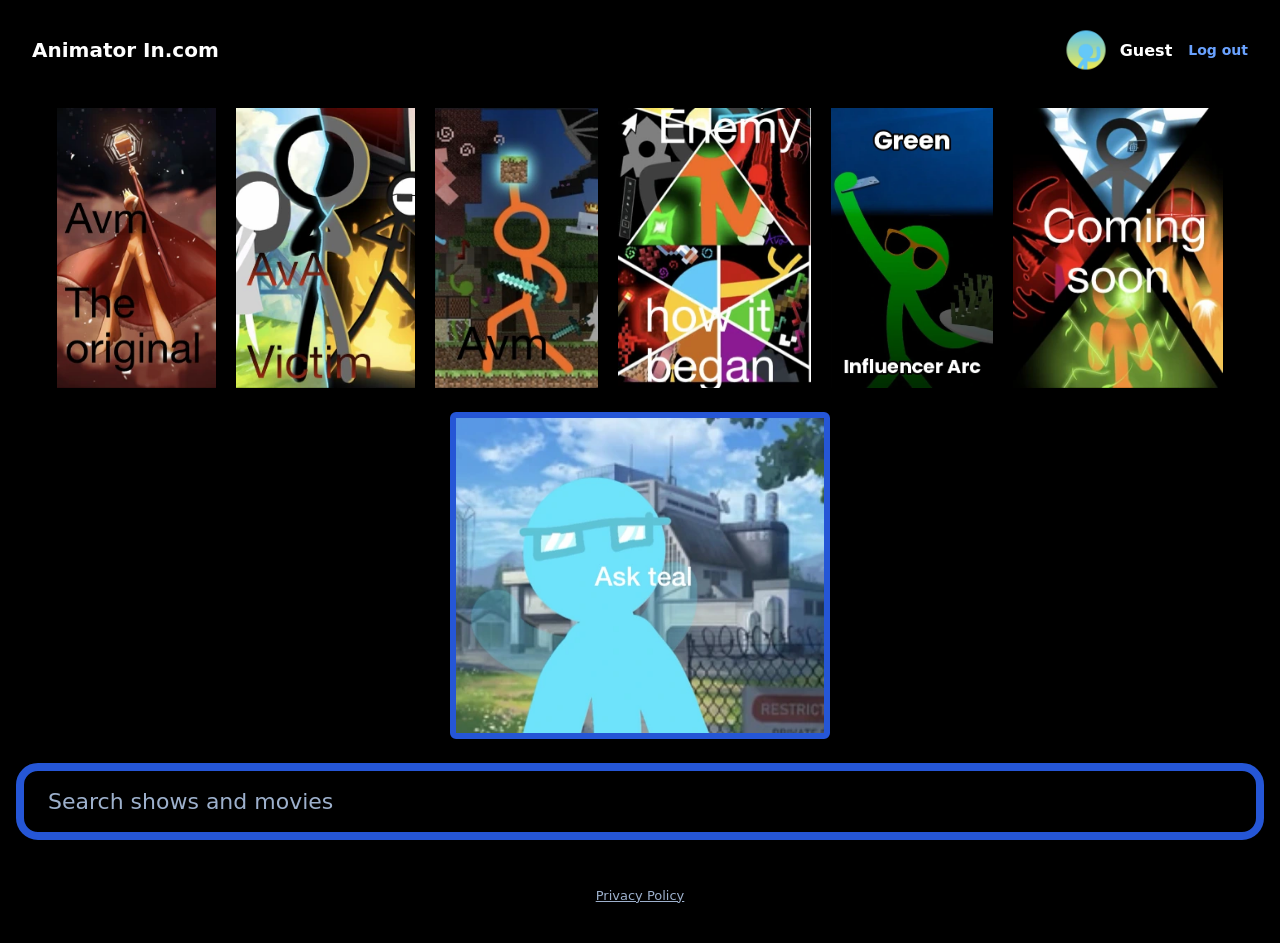
<file: watch.html>
<!DOCTYPE html>
<html lang="en">
<head>
  <meta charset="utf-8">
  <meta name="viewport" content="width=device-width, initial-scale=1, viewport-fit=cover">
  <title>Animator In.com Watch</title>
  <link rel="stylesheet" href="watch.css?v=3">
</head>
<body>

  <!-- Top bar: the site name, and the profile you picked -->
  <header class="top-bar">
    <span class="site-name">Animator In.com</span>
    <nav class="profile-menu" aria-label="Profile">
      <a class="profile-chip" href="choose-account.html" title="Edit profile">
        <img class="profile-chip-image" id="profile-image" src="" alt="">
        <span class="profile-chip-name" id="account-name"></span>
      </a>
      <a class="log-out-link" href="index.html">Log out</a>
    </nav>
  </header>

  <main class="watch-page">
    <h1 class="visually-hidden">Watch</h1>

    <!-- The shows and movies (watch.js puts them in here) -->
    <section aria-label="Shows and movies">
      <div class="show-row" id="show-row"></div>
      <p class="no-results" id="no-results" hidden>No shows found. Try a different name.</p>
    </section>

    <!-- Ask Teal: will pick shows for you based on what you have watched -->
    <button type="button" class="teal-card" id="teal-button">
      <img class="teal-image" src="images/ask-teal.webp" alt="Ask Teal">
    </button>

    <!-- Shows a short message when you press a show or Teal -->
    <p class="status-message" id="status-message" role="status" hidden></p>

    <!-- Search bar -->
    <form class="search-form" id="search-form" role="search">
      <input class="search-input" id="search-input" type="search" placeholder="Search shows and movies" aria-label="Search shows and movies" autocomplete="off">
    </form>

    <!-- Continue watching: episodes you started but did not finish (watch.js fills it in) -->
    <section class="continue-section" id="continue-section" aria-labelledby="continue-heading" hidden>
      <h2 class="continue-heading" id="continue-heading">Continue watching</h2>
      <ul class="continue-list" id="continue-list"></ul>
    </section>

    <p class="footer-links"><a class="footer-link" href="privacy.html">Privacy Policy</a></p>
  </main>

  <script src="account.js?v=4"></script>
  <script src="shows.js?v=11"></script>
  <script src="watch.js?v=4"></script>
</body>
</html>
</file>
<file: style.css>
/* Animator In.com Login
   Layout: one centered black login card with blue outlined boxes. */

/* ---------- Colors and font (change them here) ---------- */
:root {
  --page-background: #04060b;
  --card-background: #000000;
  --text-color: #f2f5fa;
  --muted-text-color: #9db0cc;
  --blue: #2f7bff;
  --blue-light: #6aa2ff;
  --blue-hover: #5a95ff;
  --text-on-blue: #000000;
  --success-background: #0a1a33;
  --error-background: #2a0f0e;
  --error-color: #ff8a80;
  --font: system-ui, -apple-system, "Segoe UI", Roboto, sans-serif;
  color-scheme: dark;
}

/* ---------- Page ---------- */
body {
  margin: 0;
  background: var(--page-background);
  color: var(--text-color);
  font-family: var(--font);
  display: flex;
  justify-content: center;
  align-items: center;
  min-height: 100vh;
  padding-block: 24px;
  padding-inline: 16px;
  box-sizing: border-box;
}

/* ---------- Login card ---------- */
.login-card {
  background: var(--card-background);
  border: 1px solid var(--blue);
  padding: 30px;
  border-radius: 12px;
  box-shadow: 0 0 24px rgba(47, 123, 255, 0.25);
  max-width: 400px;
  width: 100%;
  text-align: center;
  box-sizing: border-box;
}

.logo-image {
  display: block;
  width: 160px;
  max-width: 100%;
  height: auto;
  margin: 0 auto 16px;
  border-radius: 12px;
  border: 2px solid var(--blue);
}

.login-title {
  margin: 0 0 6px;
  font-size: 1.5em;
  text-wrap: balance;
}

.login-subtitle {
  color: var(--muted-text-color);
  font-size: 14px;
  margin: 0 0 20px;
}

/* ---------- Form boxes ---------- */
.input-group {
  margin-bottom: 14px;
}

.input-group input {
  width: 100%;
  padding: 12px 10px;
  border: 2px solid var(--blue);
  border-radius: 6px;
  box-sizing: border-box;
  font-size: 16px;
  font-family: inherit;
  background: #000000;
  color: var(--text-color);
}

/* The small word inside each box (Username, Password, Email) */
.input-group input::placeholder {
  color: var(--muted-text-color);
  opacity: 1;
  font-size: 14px;
}

.input-group input:focus-visible {
  outline: 3px solid var(--blue-light);
  outline-offset: 2px;
}

/* ---------- Buttons ---------- */
.login-button {
  width: 100%;
  background: var(--blue);
  color: var(--text-on-blue);
  border: none;
  padding: 12px;
  font-size: 16px;
  font-weight: bold;
  border-radius: 6px;
  cursor: pointer;
  margin-top: 10px;
  font-family: inherit;
}

.login-button:hover {
  background: var(--blue-hover);
}

/* A link that looks like the big blue button */
.link-button {
  display: block;
  box-sizing: border-box;
  text-align: center;
  text-decoration: none;
}

/* Outlined button for the less important choice (Watch, No change it, Cancel) */
.secondary-button {
  width: 100%;
  background: transparent;
  color: var(--blue-light);
  border: 2px solid var(--blue);
  padding: 12px;
  font-size: 16px;
  font-weight: bold;
  border-radius: 6px;
  cursor: pointer;
  margin-top: 10px;
  font-family: inherit;
}

.secondary-button:hover {
  background: var(--success-background);
}

.secondary-button:focus-visible,
.login-button:focus-visible,
.fullscreen-button:focus-visible {
  outline: 3px solid var(--blue-light);
  outline-offset: 2px;
}

.fullscreen-button {
  position: fixed;
  top: calc(env(safe-area-inset-top, 0px) + 10px);
  right: 12px;
  padding: 10px 14px;
  font-size: 14px;
  font-weight: bold;
  font-family: inherit;
  background: transparent;
  color: var(--blue-light);
  border: 2px solid var(--blue);
  border-radius: 6px;
  cursor: pointer;
}

.fullscreen-button:hover {
  background: var(--success-background);
}

/* ---------- Watch section (under the login form) ---------- */
.watch-section {
  margin-top: 22px;
  padding-top: 16px;
  border-top: 1px solid var(--blue);
}

.watch-hint {
  color: var(--muted-text-color);
  font-size: 14px;
  margin: 0;
}

/* ---------- Privacy Policy link (bottom of the card) ---------- */
.footer-links {
  margin: 20px 0 0;
  font-size: 13px;
}

.footer-link {
  color: var(--muted-text-color);
}

.footer-link:hover {
  color: var(--blue-light);
}

/* ---------- Messages ---------- */
.message-box {
  margin-top: 20px;
  padding: 15px;
  border-radius: 6px;
  font-weight: bold;
  font-size: 15px;
  line-height: 1.4;
}

.success-message {
  background: var(--success-background);
  border: 1px solid var(--blue);
  color: var(--blue-light);
}

.error-message {
  background: var(--error-background);
  border: 1px solid var(--error-color);
  color: var(--error-color);
  font-size: 14px;
}

/* Help message that shows if full screen is blocked */
.fullscreen-tip {
  position: fixed;
  top: calc(env(safe-area-inset-top, 0px) + 58px);
  right: 12px;
  max-width: 260px;
  margin: 0;
  font-size: 13px;
  text-align: left;
  background: var(--success-background);
  border: 1px solid var(--blue);
  color: var(--blue-light);
}
</file>
<file: profile.css>
/* Animator In.com Profile
   Styles for the profile pages: pick a picture, pick a background, and watch.
   These pages also load style.css first, so they share its colors. */

/* ---------- Bigger card for the pickers ---------- */
.wide-card {
  max-width: 560px;
}

/* Hides something on the screen but keeps it for screen readers and the keyboard */
.visually-hidden {
  position: absolute;
  width: 1px;
  height: 1px;
  overflow: hidden;
  clip: rect(0 0 0 0);
  white-space: nowrap;
}

/* A group of choices with a small title */
.choice-group {
  border: none;
  padding: 0;
  margin: 0 0 18px;
  min-width: 0;
  text-align: left;
}

.choice-group legend {
  padding: 0;
  margin-bottom: 8px;
  font-size: 14px;
  font-weight: bold;
  color: var(--muted-text-color);
}

/* ---------- Profile picture choices ---------- */
.avatar-grid {
  display: grid;
  grid-template-columns: repeat(auto-fill, minmax(88px, 1fr));
  gap: 6px;
}

.avatar-choice {
  display: block;
  cursor: pointer;
}

.avatar-choice img {
  display: block;
  width: 100%;
  height: auto;
  box-sizing: border-box;
  border: 3px solid transparent;
  border-radius: 24px;
}

.avatar-choice input:checked + img {
  border-color: var(--blue-light);
  background: var(--success-background);
}

.avatar-choice input:focus-visible + img,
.swatch input:focus-visible + .swatch-color {
  outline: 3px solid var(--blue-light);
  outline-offset: 2px;
}

/* ---------- Background choices ---------- */
.swatch-grid {
  display: grid;
  grid-template-columns: repeat(auto-fill, minmax(48px, 1fr));
  gap: 10px;
}

.swatch {
  display: block;
  cursor: pointer;
}

.swatch-color {
  display: block;
  width: 100%;
  aspect-ratio: 1;
  border-radius: 12px;
  border: 2px solid rgba(255, 255, 255, 0.25);
  box-sizing: border-box;
}

.swatch input:checked + .swatch-color {
  border-color: #ffffff;
  box-shadow: 0 0 0 3px var(--blue);
}

/* ---------- Make your own background ---------- */
.custom-box {
  border: 2px solid var(--blue);
  border-radius: 8px;
  padding: 10px 12px 12px;
}

/* Gives the title a black patch so the box line does not cross the words */
.custom-box legend {
  background: var(--card-background);
  padding: 0 6px;
}

.custom-box.is-picked {
  border-color: #ffffff;
  box-shadow: 0 0 0 3px var(--blue);
}

.custom-row {
  display: flex;
  flex-wrap: wrap;
  gap: 16px;
  margin-bottom: 10px;
}

.custom-row label,
.checkbox-row {
  display: flex;
  align-items: center;
  gap: 8px;
  font-size: 14px;
}

.custom-row input[type="color"] {
  width: 48px;
  height: 36px;
  padding: 0;
  border: 2px solid var(--blue);
  border-radius: 6px;
  background: #000000;
  cursor: pointer;
}

.custom-row input[type="color"]:disabled {
  opacity: 0.35;
  cursor: not-allowed;
}

.checkbox-row input {
  width: 20px;
  height: 20px;
}

/* ---------- Preview (shows the picture, name and background together) ---------- */
.profile-preview {
  display: flex;
  flex-direction: column;
  align-items: center;
  justify-content: center;
  gap: 8px;
  padding: 16px 12px;
  margin-bottom: 18px;
  border: 2px solid var(--blue);
  border-radius: 12px;
  background: var(--page-background);
}

.profile-preview-image {
  width: 96px;
  height: auto;
}

/* The name sits in a dark pill so you can read it on any background */
.profile-name {
  background: rgba(0, 0, 0, 0.7);
  color: var(--text-color);
  padding: 4px 14px;
  border-radius: 999px;
  font-weight: bold;
  font-size: 18px;
  overflow-wrap: anywhere;
}

/* ---------- Buttons that are turned off ---------- */
.login-button:disabled {
  opacity: 0.4;
  cursor: not-allowed;
}

.login-button:disabled:hover {
  background: var(--blue);
}
</file>
<file: play.css>
/* Animator In.com Video
   A black page with the video in the middle. */

:root {
  --text-color: #ffffff;
  --bar-background: rgba(0, 0, 0, 0.78);
  --blue-light: #6aa2ff;
  --font: system-ui, -apple-system, "Segoe UI", Roboto, sans-serif;

  
  --fade-seconds: 1.5s;   /* how slowly they fade away */
  color-scheme: dark;
}

/* Anything marked "hidden" really goes away */
[hidden] {
  display: none !important;
}

body {
  margin: 0;
  min-height: 100vh;
  background: #000000;
  color: var(--text-color);
  font-family: var(--font);
}

.player {
  position: relative;
  display: flex;
  align-items: center;
  justify-content: center;
  height: 100vh;
  height: 100dvh;
}

.video {
  display: block;
  width: 100%;
  height: 100%;
  object-fit: contain;   /* the whole picture shows, never stretched */
  background: #000000;
}

/* Tiny words above the video controls */
.credit {
  position: absolute;
  left: 0;
  right: 0;
  bottom: calc(env(safe-area-inset-bottom, 0px) + 64px);
  margin: 0;
  text-align: center;
  font-size: 13px;
  color: rgba(255, 255, 255, 0.85);
  text-shadow: 0 0 4px #000000, 0 0 8px #000000;
  pointer-events: none;
  opacity: 1;
  transition: opacity var(--fade-seconds) ease;
}

.credit.fade-out {
  opacity: 0;
}

/* The Skip intro button, above the video controls on the right */
.skip-button {
  position: absolute;
  right: calc(env(safe-area-inset-right, 0px) + 16px);
  bottom: calc(env(safe-area-inset-bottom, 0px) + 84px);
  padding: 10px 28px;
  color: #000000;
  background: #4d94ff;
  border: 2px solid #4d94ff;
  border-radius: 999px;   /* round on both ends with a straight middle, like a pill */
  font-family: inherit;
  font-size: 16px;
  font-weight: bold;
  cursor: pointer;
  opacity: 1;
  transition: opacity var(--fade-seconds) ease;
}

.skip-button:hover {
  background: #7db0ff;
  border-color: #7db0ff;
}

.skip-button:focus-visible {
  outline: 3px solid var(--blue-light);
  outline-offset: 3px;
}

.skip-button.fade-out {
  opacity: 0;
}

.back-link {
  position: fixed;
  z-index: 2;
  top: calc(env(safe-area-inset-top, 0px) + 12px);
  left: 12px;
  padding: 8px 16px;
  color: var(--text-color);
  background: var(--bar-background);
  border-radius: 999px;
  font-size: 16px;
  font-weight: bold;
  text-decoration: none;
}

.back-link:hover {
  background: #000000;
}

.back-link:focus-visible {
  outline: 3px solid var(--blue-light);
  outline-offset: 3px;
}

.not-found {
  margin: 0;
  padding: 80px 5% 40px;
  font-size: 22px;
}

@media (prefers-reduced-motion: reduce) {
  .credit,
  .skip-button {
    transition: none;
  }
}
</file>
<file: portal.css>
/* Animator In.com Portal
   Layout: purple stick figure on the left, big blue box in the middle,
   pig on the right. On narrow screens they stack top to bottom. */

/* ---------- Colors and sizes (change them here) ---------- */
:root {
  --page-background: #000000;
  --box-background: #000000;
  --box-border-color: #14297a;
  --text-color: #ffffff;
  --button-color: #2f7bff;
  --button-hover-color: #5a95ff;
  --font: system-ui, -apple-system, "Segoe UI", Roboto, sans-serif;

  --character-width: clamp(90px, 16vw, 220px);   /* how big the purple figure and pig are */
  --gap: clamp(16px, 5vw, 100px);                /* space between the pig and the box */

  /* How far the pig runs to hit the box (left on wide screens, up on narrow ones) */
  --lunge-x: calc(var(--gap) * -1);
  --lunge-y: 0px;

  color-scheme: dark;
}

/* ---------- Page ---------- */
body {
  background: var(--page-background);
  color: var(--text-color);
  font-family: var(--font);
  margin: 0;
  min-height: 100vh;
  display: flex;
  justify-content: center;
  align-items: center;
  padding-block: 24px;
  padding-inline: 16px;
  box-sizing: border-box;
  overflow-x: hidden;
}

.stage {
  width: 100%;
  max-width: 1300px;
  display: grid;
  grid-template-columns: 1fr minmax(0, 440px) 1fr;
  align-items: center;
}

/* ---------- The blue box ---------- */
.blue-box {
  border: 10px solid var(--box-border-color);
  border-radius: 24px;
  background: var(--box-background);
  padding: 16px;
  text-align: center;
  display: flex;
  flex-direction: column;
  align-items: center;
  gap: 16px;
  animation: box-gets-hit 3s ease-in-out infinite;
}

.box-text {
  margin: 0;
  font-size: clamp(22px, 3.2vw, 36px);
  line-height: 1.25;
}

.dancers-gif {
  width: 100%;
  max-width: 300px;
  height: auto;
}

.watch-button {
  display: block;
  box-sizing: border-box;
  width: 100%;
  max-width: 300px;
  padding: 12px;
  background: var(--button-color);
  color: #000000;
  font-size: 18px;
  font-weight: bold;
  text-align: center;
  text-decoration: none;
  border-radius: 8px;
}

.watch-button:hover {
  background: var(--button-hover-color);
}

.watch-button:focus-visible {
  outline: 3px solid var(--button-hover-color);
  outline-offset: 3px;
}

/* ---------- Purple stick figure ---------- */
.purple-stick-figure {
  width: var(--character-width);
  height: auto;
  justify-self: end;
  margin-right: var(--gap);
  animation: bob-up-and-down 1.2s ease-in-out infinite alternate;
}

/* ---------- Pig ---------- */
.sword-pig {
  width: var(--character-width);
  height: auto;
  justify-self: start;
  margin-left: var(--gap);
  transform-origin: 70% 85%;      /* the pig swings from near his feet */
  animation: pig-attacks-box 3s ease-in-out infinite;
}

/* ---------- Animations ---------- */

/* Purple figure goes up, then back down, again and again */
@keyframes bob-up-and-down {
  from { transform: translateY(0); }
  to   { transform: translateY(-22px); }
}

/* The pig pulls back, runs at the box, swings his sword, then goes back */
@keyframes pig-attacks-box {
  0%   { transform: translate(0, 0) rotate(0deg); }
  18%  { transform: translate(calc(var(--lunge-x) * -0.15), calc(var(--lunge-y) * -0.15)) rotate(14deg); }  /* wind up */
  34%  { transform: translate(var(--lunge-x), var(--lunge-y)) rotate(-28deg); }                           /* swing and hit! */
  42%  { transform: translate(var(--lunge-x), var(--lunge-y)) rotate(-28deg); }                           /* stay on the box a moment */
  62%  { transform: translate(calc(var(--lunge-x) * 0.2), calc(var(--lunge-y) * 0.2)) rotate(4deg); }     /* bounce back */
  80%, 100% { transform: translate(0, 0) rotate(0deg); }
}

/* The box wobbles when the pig hits it (same timing as the pig) */
@keyframes box-gets-hit {
  0%, 33%  { transform: translate(0, 0) rotate(0deg); }
  36%      { transform: translate(-7px, 0) rotate(-1deg); }
  40%      { transform: translate(5px, 0) rotate(0.8deg); }
  45%      { transform: translate(-3px, 0) rotate(-0.4deg); }
  50%, 100% { transform: translate(0, 0) rotate(0deg); }
}

/* ---------- Narrow screens (phones): stack everything ---------- */
@media (max-width: 700px) {
  :root {
    --character-width: clamp(110px, 34vw, 190px);
    --gap: 56px;
    --lunge-x: 0px;
    --lunge-y: calc(var(--gap) * -1);   /* the pig runs up at the box */
  }

  .stage {
    grid-template-columns: 1fr;
    justify-items: center;
    row-gap: 20px;
  }

  .purple-stick-figure {
    justify-self: center;
    margin-right: 0;
    order: 1;
  }

  .blue-box {
    order: 2;
    width: 100%;
    box-sizing: border-box;
  }

  .sword-pig {
    justify-self: center;
    margin-left: 0;
    margin-top: var(--gap);
    order: 3;
  }
}

/* People who turn on "Reduce Motion" get a still page */
@media (prefers-reduced-motion: reduce) {
  .purple-stick-figure,
  .sword-pig,
  .blue-box {
    animation: none;
  }
}
</file>
<file: privacy.css>
/* Animator In.com Privacy Policy
   Plain black page with easy-to-read words. */

:root {
  --page-background: #04060b;
  --text-color: #f2f5fa;
  --muted-text-color: #9db0cc;
  --blue: #2f7bff;
  --blue-light: #6aa2ff;
  --bar-background: rgba(0, 0, 0, 0.78);
  --font: system-ui, -apple-system, "Segoe UI", Roboto, sans-serif;
  color-scheme: dark;
}

body {
  margin: 0;
  background: var(--page-background);
  color: var(--text-color);
  font-family: var(--font);
  line-height: 1.5;
  padding-inline: 16px;
  padding-block: 70px 48px;
  box-sizing: border-box;
}

.back-link {
  position: fixed;
  z-index: 2;
  top: calc(env(safe-area-inset-top, 0px) + 12px);
  left: 12px;
  padding: 8px 16px;
  color: var(--text-color);
  background: #000000;
  border: 1px solid var(--blue);
  border-radius: 999px;
  font-size: 16px;
  font-weight: bold;
  text-decoration: none;
}

.back-link:hover {
  background: #000000;
}

.back-link:focus-visible {
  outline: 3px solid var(--blue-light);
  outline-offset: 3px;
}

.policy {
  max-width: 720px;
  margin: 0 auto;
}

.policy-title {
  margin: 0;
  font-size: clamp(26px, 5vw, 40px);
  line-height: 1.15;
}

.policy-subtitle {
  margin: 4px 0 0;
  font-size: 18px;
  color: var(--blue-light);
}

.policy-date {
  margin: 4px 0 28px;
  font-size: 14px;
  color: var(--muted-text-color);
}

.policy section {
  margin-bottom: 24px;
  padding: 16px 20px;
  background: #000000;
  border: 1px solid var(--blue);
  border-radius: 8px;
}

.policy h2 {
  margin: 0 0 8px;
  font-size: 20px;
  color: var(--blue-light);
}

.policy p {
  margin: 0 0 10px;
}

.policy p:last-child,
.policy ul:last-child {
  margin-bottom: 0;
}

.policy ul {
  margin: 0 0 10px;
  padding-left: 22px;
}

.policy li {
  margin-bottom: 4px;
}

.policy-note {
  font-size: 14px;
  color: var(--muted-text-color);
  text-align: center;
}

/* The disclaimer at the very top */
.disclaimer {
  margin: 0 0 24px;
  padding: 12px 16px;
  text-align: center;
  font-size: 18px;
  color: #ffd84d;
  background: #1c1600;
  border: 2px dashed #ffd84d;
  border-radius: 8px;
}

/* The Cookie Man */
.cookie-buttons {
  display: flex;
  gap: 12px;
  margin-top: 4px;
}

.cookie-button {
  flex: 1;
  max-width: 160px;
  padding: 10px;
  background: transparent;
  color: var(--blue-light);
  border: 2px solid var(--blue);
  border-radius: 6px;
  font-family: inherit;
  font-size: 16px;
  font-weight: bold;
  cursor: pointer;
}

.cookie-button:hover {
  background: #0a1a33;
}

.cookie-button:focus-visible {
  outline: 3px solid var(--blue-light);
  outline-offset: 2px;
}

.cookie-answer {
  margin: 12px 0 0;
  font-weight: bold;
}

[hidden] {
  display: none !important;
}

/* ---------- Legal-document look ---------- */
.policy-date {
  margin-bottom: 20px;
}

.preamble p,
.clause {
  font-size: 15px;
  line-height: 1.6;
}

.clause {
  margin: 0 0 12px;
}

.clause-number {
  display: inline-block;
  margin-right: 6px;
  font-weight: bold;
  color: var(--blue-light);
}

.toc {
  margin-bottom: 24px;
  padding: 16px 20px;
  background: #000000;
  border: 1px solid var(--blue);
  border-radius: 8px;
}

.toc h2 {
  margin: 0 0 8px;
  font-size: 20px;
  color: var(--blue-light);
}

.toc-list {
  margin: 0;
  padding-left: 0;
  list-style: none;
  columns: 2 280px;
  column-gap: 24px;
  font-size: 14px;
}

.toc-list li {
  margin-bottom: 6px;
  break-inside: avoid;
}

.toc-list a {
  color: var(--text-color);
}

.toc-list a:hover {
  color: var(--blue-light);
}

.policy section {
  scroll-margin-top: 70px;
}

.signature-line {
  font-family: Georgia, "Times New Roman", serif;
  font-style: italic;
}

/* ---------- The Cookie Man (bottom of the screen) ---------- */
body {
  padding-bottom: 190px;
}

.cookie-man {
  position: fixed;
  z-index: 6;               /* above the big words, so you can keep poking him */
  left: 50%;
  bottom: calc(env(safe-area-inset-bottom, 0px) + 8px);
  width: 110px;
  margin: 0;
  padding: 0;
  margin-left: -55px;
  border: none;
  background: none;
  cursor: pointer;
  touch-action: manipulation;      /* fast taps do not zoom the page */
  -webkit-tap-highlight-color: transparent;
  user-select: none;
  -webkit-user-select: none;
  animation: cookie-bob 1.6s ease-in-out infinite;
}

.cookie-man-picture {
  display: block;
  width: 100%;
  height: auto;
}

.cookie-man:focus-visible {
  outline: 3px solid var(--blue-light);
  outline-offset: 4px;
  border-radius: 12px;
}

.cookie-man.is-poked .cookie-man-picture {
  animation: cookie-squish 0.25s ease;
}

/* Being eaten: he shakes, then shrinks away */
.cookie-man.is-eaten {
  animation: cookie-munch 0.3s ease-in-out infinite;
  pointer-events: none;
}

.cookie-man.is-eaten .cookie-man-picture {
  animation: cookie-shrink 3s ease-in forwards;
}

.touch-overlay {
  position: fixed;
  z-index: 5;
  inset: 0;
  display: flex;
  align-items: center;
  justify-content: center;
  overflow: hidden;
  background: rgba(0, 0, 0, 0.96);
  pointer-events: none;     /* taps go through to the cookie man */
}

.touch-text {
  margin: 0;
  width: 100%;
  color: #ffd84d;
  font-weight: 900;
  line-height: 0.95;
  text-align: center;
  overflow-wrap: anywhere;
}

@keyframes cookie-bob {
  0%, 100% { transform: translateY(0); }
  50% { transform: translateY(-6px); }
}

@keyframes cookie-squish {
  0% { transform: scale(1, 1); }
  40% { transform: scale(1.2, 0.8); }
  100% { transform: scale(1, 1); }
}

@keyframes cookie-munch {
  0%, 100% { transform: translateX(-4px) rotate(-3deg); }
  50% { transform: translateX(4px) rotate(3deg); }
}

@keyframes cookie-shrink {
  0% { transform: scale(1); opacity: 1; }
  100% { transform: scale(0); opacity: 0; }
}

@media (prefers-reduced-motion: reduce) {
  .cookie-man,
  .cookie-man.is-eaten,
  .cookie-man.is-poked .cookie-man-picture {
    animation: none;
  }
  .cookie-man.is-eaten .cookie-man-picture {
    animation: cookie-shrink 3s steps(1, end) forwards;
  }
}
</file>
<file: teal.css>
/* Animator In.com Ask Teal
   Layout: the neon loading animation fills the whole screen,
   with words at the top that change every 10 seconds. */

/* ---------- Colors and font (change them here) ---------- */
:root {
  --screen-background: #0c0c0c;   /* the same dark color as the loading animation */
  --neon: #4fdde6;
  --neon-dim: #2a6a70;
  --text-color: #e8fbfc;
  --font: system-ui, -apple-system, "Segoe UI", Roboto, sans-serif;
  color-scheme: dark;
}

/* Anything marked "hidden" really goes away */
[hidden] {
  display: none !important;
}

body {
  margin: 0;
  height: 100vh;
  background: var(--screen-background);
  color: var(--text-color);
  font-family: var(--font);
  overflow: hidden;
}

/* ---------- Loading screens ---------- */
.loading-screen {
  position: relative;
  width: 100%;
  height: 100%;
}

/* "cover" makes the animation fill the screen, and the neon lines run edge to edge */
.loading-animation {
  position: absolute;
  inset: 0;
  width: 100%;
  height: 100%;
  object-fit: cover;
}

.loading-words {
  position: absolute;
  top: calc(env(safe-area-inset-top, 0px) + 12%);
  left: 0;
  right: 0;
  margin: 0;
  padding-inline: 16px;
  text-align: center;
  text-transform: uppercase;
  letter-spacing: 0.3em;
  font-size: clamp(18px, 3.4vw, 40px);
  font-weight: bold;
  color: var(--neon);
  text-shadow: 0 0 8px var(--neon), 0 0 22px var(--neon-dim);
  transition: opacity 0.4s ease;
}

/* Used while the words change, so they fade out and in */
.loading-words.is-fading {
  opacity: 0;
}

.cancel-link {
  position: absolute;
  top: calc(env(safe-area-inset-top, 0px) + 12px);
  left: 12px;
  padding: 8px 14px;
  color: var(--neon);
  border: 1px solid var(--neon-dim);
  border-radius: 8px;
  background: rgba(0, 0, 0, 0.5);
  font-size: 14px;
  font-weight: bold;
  text-decoration: none;
}

.cancel-link:hover {
  border-color: var(--neon);
}

.cancel-link:focus-visible,
.back-button:focus-visible {
  outline: 3px solid var(--neon);
  outline-offset: 3px;
}

/* ---------- Teal tells you what to watch ---------- */
.result-screen {
  position: relative;
  width: 100%;
  height: 100%;
}

/* Fills the screen. The 40% keeps Teal's head in view on tall screens like a phone. */
.result-background {
  position: absolute;
  inset: 0;
  width: 100%;
  height: 100%;
  object-fit: cover;
  object-position: 40% 50%;
}

/* Black words at the top, with a soft light glow so they are easy to read on the trees too.
   The big words and the smaller reason under them are both inside this box. */
.result-text {
  position: absolute;
  top: calc(env(safe-area-inset-top, 0px) + 6%);
  left: 0;
  right: 0;
  padding-inline: 3%;
  color: #000000;
  text-shadow: 0 0 8px rgba(255, 255, 255, 0.85), 0 0 3px rgba(255, 255, 255, 0.7);
  transition: opacity 0.4s ease;
}

.result-text.is-fading {
  opacity: 0;
}

.result-words {
  margin: 0;
  font-size: clamp(24px, 4vw, 80px);
  line-height: 1.2;
}

/* The reason is smaller, and sits under the big words */
.result-reason {
  margin: 0.6em 0 0;
  font-size: clamp(16px, 2.2vw, 40px);
  line-height: 1.3;
  max-width: 48em;
}

.back-button {
  position: absolute;
  bottom: calc(env(safe-area-inset-bottom, 0px) + 24px);
  left: 50%;
  transform: translateX(-50%);
  white-space: nowrap;
  padding: 14px 32px;
  color: #ffffff;
  background: rgba(0, 0, 0, 0.75);
  border: 2px solid var(--neon);
  border-radius: 10px;
  font-size: 18px;
  font-weight: bold;
  text-decoration: none;
}

.back-button:hover {
  background: rgba(0, 0, 0, 0.9);
  box-shadow: 0 0 12px var(--neon-dim);
}

@media (prefers-reduced-motion: reduce) {
  .loading-words,
  .result-text {
    transition: none;
  }
}
</file>
<file: watch.css>
/* Animator In.com Watch
   Layout: top bar, then a row of show posters, then Ask Teal in the middle,
   then the big blue search bar at the bottom. */

/* ---------- Colors and sizes (change them here) ---------- */
:root {
  --page-background: #000000;
  --text-color: #ffffff;
  --muted-text-color: #9db0cc;
  --blue: #2556d6;
  --blue-light: #6aa2ff;
  --bar-background: rgba(0, 0, 0, 0.78);
  --font: system-ui, -apple-system, "Segoe UI", Roboto, sans-serif;

  --poster-height: clamp(150px, 22vw, 280px);
  --teal-width: clamp(220px, 32vw, 380px);

  color-scheme: dark;
}

/* ---------- Page ---------- */
body {
  margin: 0;
  min-height: 100vh;
  background: var(--page-background);
  color: var(--text-color);
  font-family: var(--font);
  padding-inline: 16px;
  padding-block: 16px 40px;
  box-sizing: border-box;
}

/* Anything marked "hidden" really goes away (search uses this) */
[hidden] {
  display: none !important;
}

/* Hides something on the screen but keeps it for screen readers */
.visually-hidden {
  position: absolute;
  width: 1px;
  height: 1px;
  overflow: hidden;
  clip: rect(0 0 0 0);
  white-space: nowrap;
}

/* ---------- Top bar ---------- */
.top-bar {
  display: flex;
  flex-wrap: wrap;
  align-items: center;
  justify-content: space-between;
  gap: 12px;
  max-width: 1300px;
  margin: 0 auto 24px;
  padding: 10px 16px;
  background: var(--bar-background);   /* dark, so the words are easy to read on any background */
  border-radius: 16px;
}

.site-name {
  font-size: 20px;
  font-weight: bold;
}

.profile-menu {
  display: flex;
  align-items: center;
  gap: 16px;
}

.profile-chip {
  display: flex;
  align-items: center;
  gap: 10px;
  color: var(--text-color);
  text-decoration: none;
  font-weight: bold;
}

.profile-chip-image {
  width: 48px;
  height: 48px;
  object-fit: contain;
}

.profile-chip-name {
  overflow-wrap: anywhere;
}

.profile-chip:hover .profile-chip-name,
.log-out-link:hover {
  text-decoration: underline;
}

.log-out-link {
  color: var(--blue-light);
  font-size: 14px;
  font-weight: bold;
  text-decoration: none;
}

.profile-chip:focus-visible,
.log-out-link:focus-visible,
.show-poster:focus-visible,
.teal-card:focus-visible,
.search-input:focus-visible {
  outline: 3px solid var(--blue-light);
  outline-offset: 3px;
}

/* ---------- The page ---------- */
.watch-page {
  max-width: 1300px;
  margin: 0 auto;
  display: flex;
  flex-direction: column;
  align-items: center;
  gap: 24px;
}

/* ---------- Shows and movies ---------- */
.show-row {
  display: flex;
  flex-wrap: wrap;
  justify-content: center;
  gap: 20px;
}

.show-poster {
  display: block;
  padding: 0;
  border: none;
  background: none;
  cursor: pointer;
  transition: transform 0.15s ease;
}

.show-poster img {
  display: block;
  height: var(--poster-height);
  width: auto;
  max-width: 100%;
}

.show-poster:hover {
  transform: scale(1.05);
}

.no-results {
  margin: 0;
  padding: 24px 0;
  text-align: center;
  font-size: 18px;
  color: var(--text-color);
  background: var(--bar-background);
  border-radius: 12px;
}

/* ---------- Ask Teal ---------- */
.teal-card {
  display: block;
  width: var(--teal-width);
  max-width: 100%;
  padding: 0;
  border: 6px solid var(--blue);
  border-radius: 6px;
  background: none;
  cursor: pointer;
  box-sizing: border-box;
  transition: transform 0.15s ease;
}

.teal-card:hover {
  transform: scale(1.03);
}

.teal-image {
  display: block;
  width: 100%;
  height: auto;
}

/* ---------- Message ---------- */
.status-message {
  margin: 0;
  max-width: 560px;
  padding: 12px 18px;
  background: var(--bar-background);
  border: 2px solid var(--blue);
  border-radius: 12px;
  text-align: center;
  font-size: 16px;
  font-weight: bold;
  line-height: 1.4;
}

/* ---------- Search bar ---------- */
.search-form {
  width: 100%;
}

.search-input {
  display: block;
  width: 100%;
  box-sizing: border-box;
  padding: 18px 24px;
  border: 8px solid var(--blue);
  border-radius: 22px;
  background: #000000;
  color: var(--text-color);
  font-family: inherit;
  font-size: 22px;
  appearance: none;
}

.search-input::placeholder {
  color: var(--muted-text-color);
  opacity: 1;
}

/* ---------- Continue watching (scroll down to find it) ---------- */
.continue-section {
  width: 100%;
  max-width: 900px;
  margin-top: 40px;
}

.continue-heading {
  margin: 0 0 16px;
  font-size: clamp(22px, 3vw, 32px);
  text-shadow: 0 0 6px #000000;
}

.continue-list {
  list-style: none;
  margin: 0;
  padding: 0;
  display: flex;
  flex-direction: column;
  gap: 16px;
}

.continue-item {
  display: flex;
  align-items: center;
  gap: 16px;
  padding: 10px;
  background: var(--bar-background);
  border-radius: 14px;
}

.continue-play {
  flex: 1;
  min-width: 0;
  display: flex;
  align-items: center;
  gap: 16px;
  color: var(--text-color);
  text-decoration: none;
}

.continue-thumbnail-box {
  position: relative;
  flex: none;
  width: clamp(120px, 22vw, 220px);
}

.continue-thumbnail {
  display: block;
  width: 100%;
  height: auto;
}

/* The bar along the bottom of the picture: how far you got */
.continue-bar {
  position: absolute;
  left: 0;
  right: 0;
  bottom: 0;
  height: 6px;
  background: rgba(255, 255, 255, 0.35);
}

.continue-bar-fill {
  display: block;
  height: 100%;
  background: var(--blue-light);
}

.continue-words {
  display: flex;
  flex-direction: column;
  gap: 4px;
  min-width: 0;
}

.continue-show-name {
  font-size: 14px;
  color: var(--muted-text-color);
}

.continue-episode-name {
  font-size: clamp(18px, 2.4vw, 26px);
  font-weight: bold;
  overflow-wrap: anywhere;
}

.continue-time {
  font-size: 14px;
  color: var(--muted-text-color);
}

.continue-play:hover .continue-episode-name {
  text-decoration: underline;
}

.finished-button {
  flex: none;
  padding: 12px 20px;
  border: 2px solid var(--blue);
  border-radius: 10px;
  background: #000000;
  color: var(--text-color);
  font-family: inherit;
  font-size: 16px;
  font-weight: bold;
  cursor: pointer;
}

.finished-button:hover {
  background: var(--blue);
}

.continue-play:focus-visible,
.finished-button:focus-visible {
  outline: 3px solid var(--blue-light);
  outline-offset: 3px;
}

/* ---------- Privacy Policy link (very bottom) ---------- */
.footer-links {
  margin: 24px 0 0;
  font-size: 13px;
}

.footer-link {
  color: var(--muted-text-color);
}

.footer-link:hover {
  color: var(--blue-light);
}

/* ---------- Narrow screens (phones) ---------- */
@media (max-width: 600px) {
  .show-row {
    gap: 12px;
  }

  .continue-item {
    flex-direction: column;
    align-items: stretch;
  }

  .finished-button {
    width: 100%;
  }

  .search-input {
    font-size: 18px;
    padding: 14px 18px;
    border-width: 6px;
  }
}

@media (prefers-reduced-motion: reduce) {
  .show-poster,
  .teal-card {
    transition: none;
  }
}
</file>
